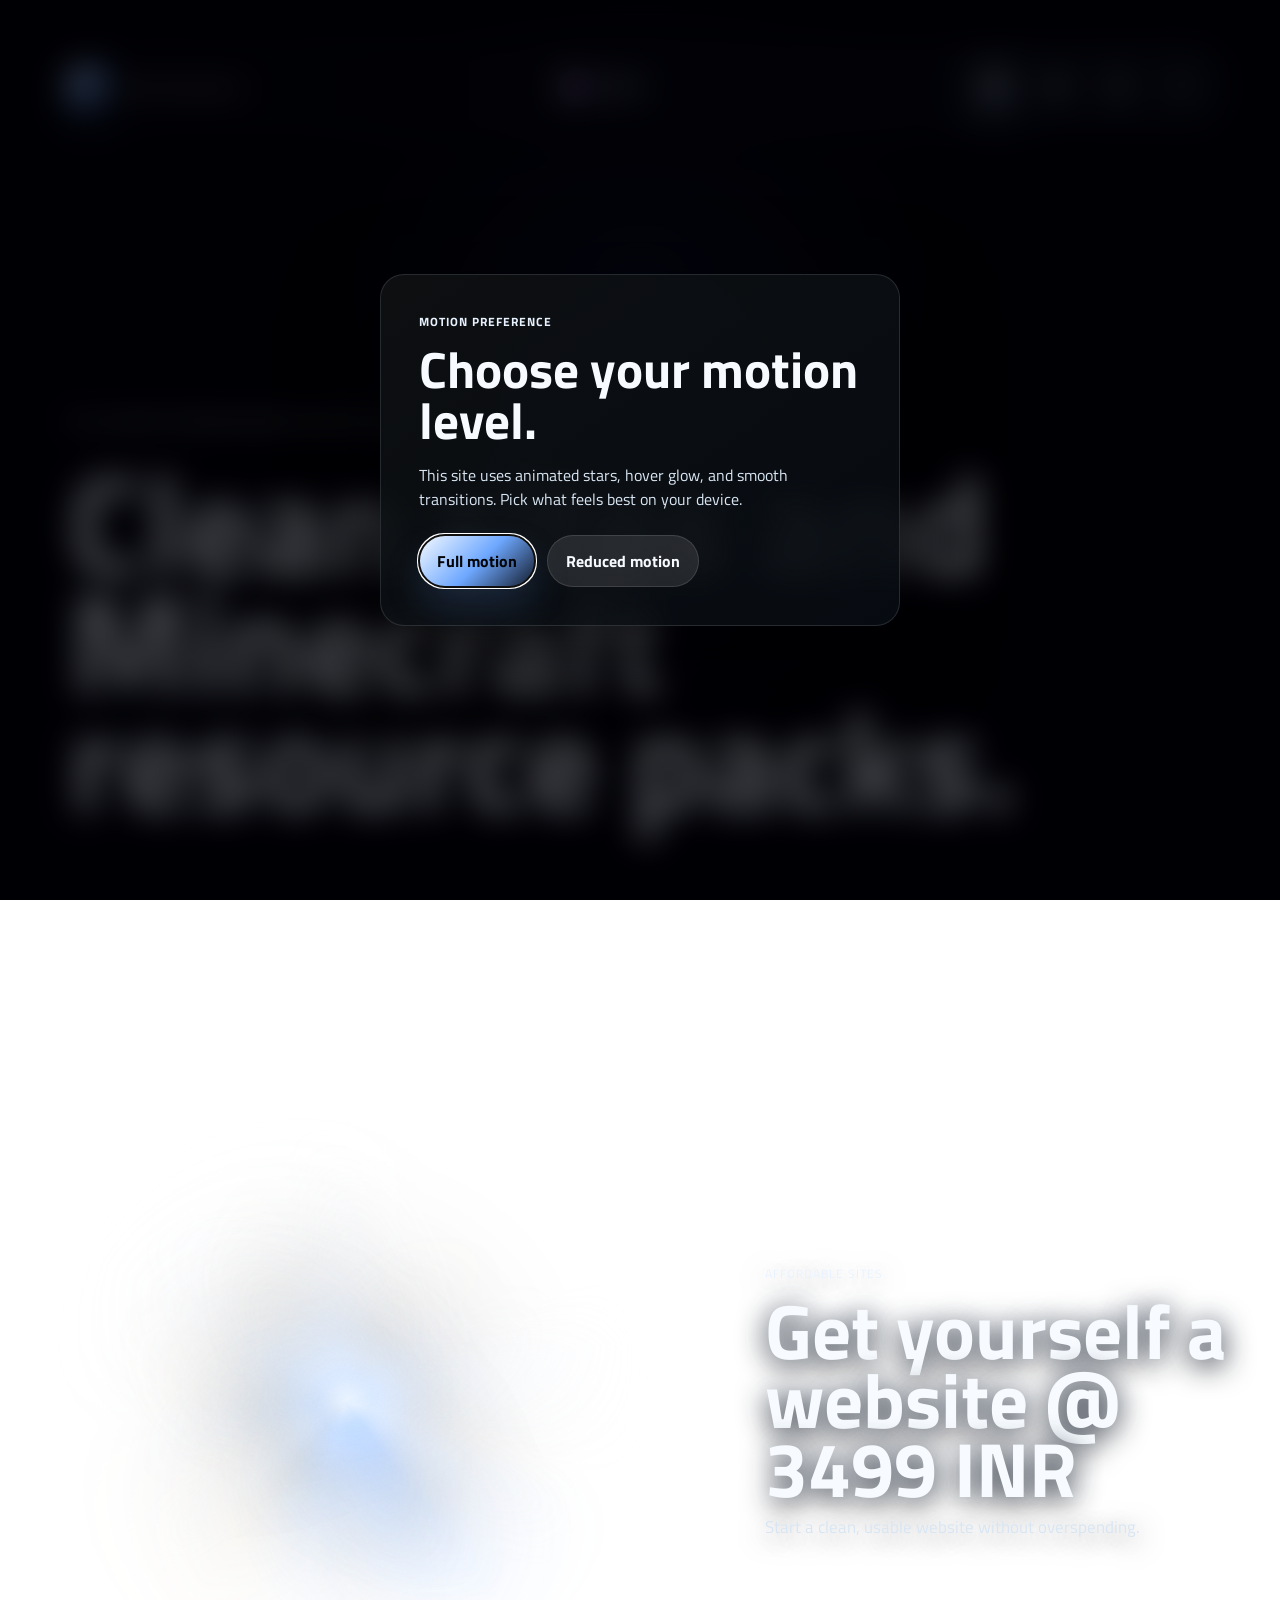
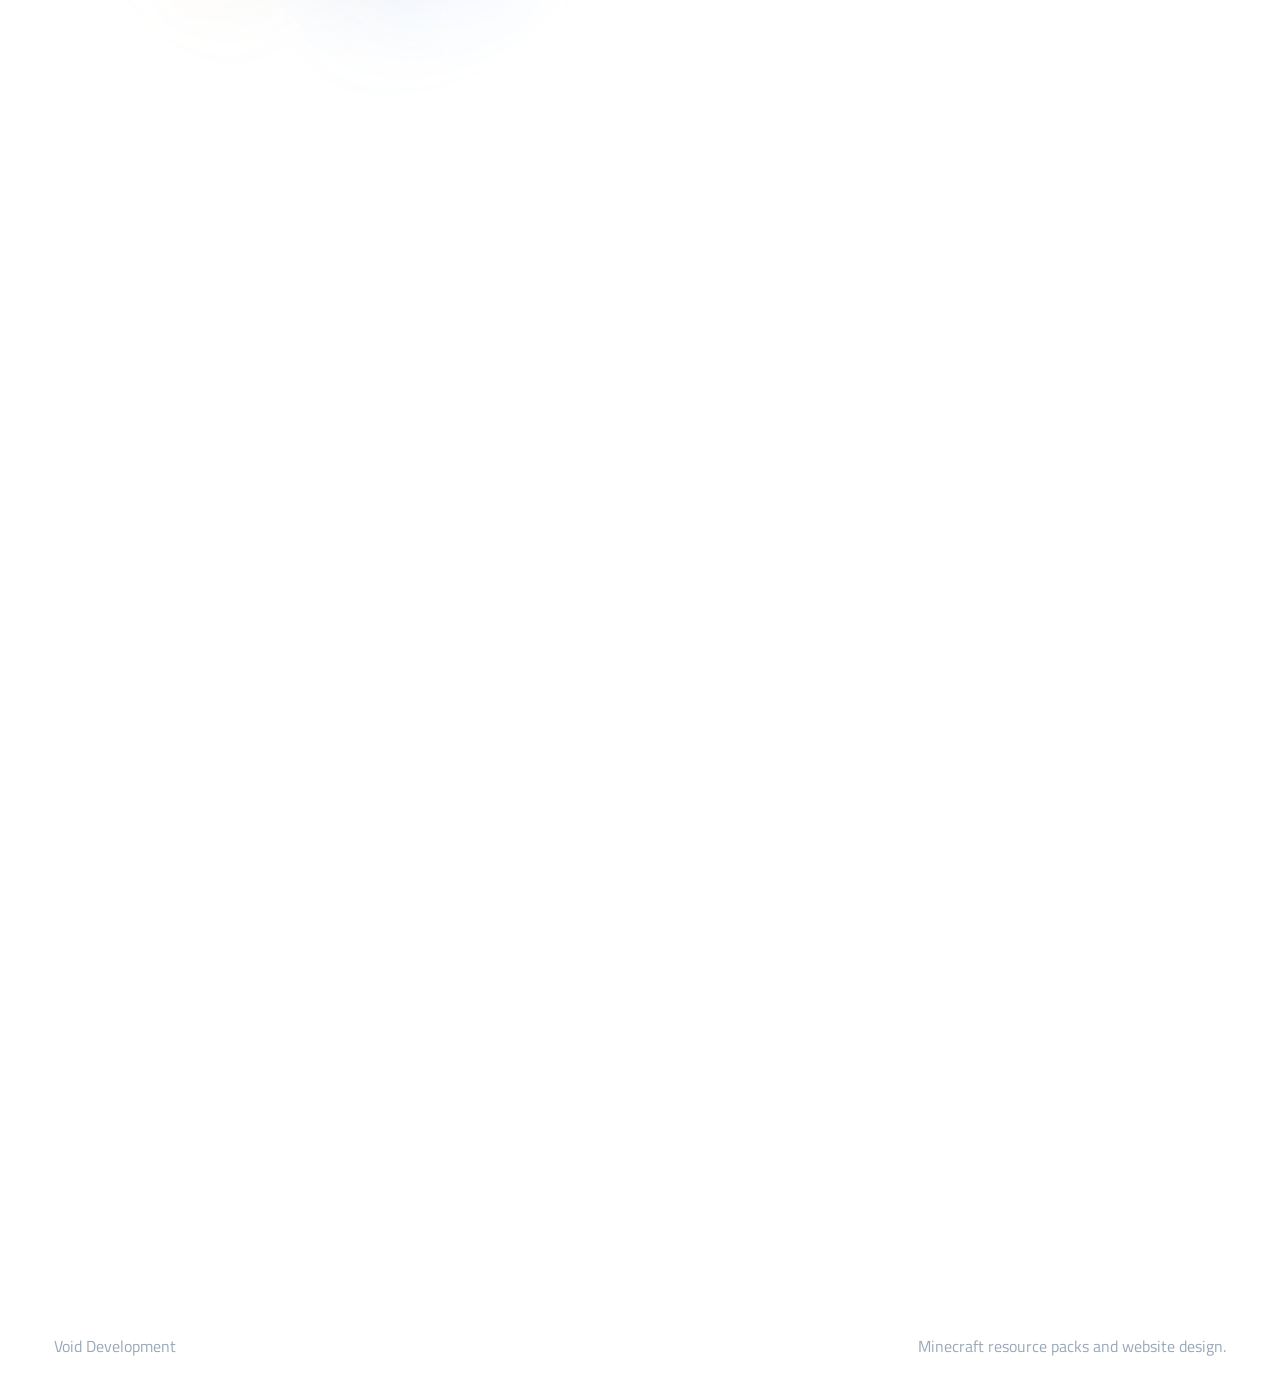
<file: index.html>
<!DOCTYPE html>
<html lang="en">
<head>
  <meta charset="UTF-8">
  <meta name="viewport" content="width=device-width, initial-scale=1.0">
  <meta name="description" content="Void Development creates Minecraft resource packs and refined websites for independent projects.">
  <title>Void Development | Independent Digital Studio</title>
  <link rel="preconnect" href="https://fonts.googleapis.com">
  <link rel="preconnect" href="https://fonts.gstatic.com" crossorigin>
  <link href="https://fonts.googleapis.com/css2?family=Titillium+Web:ital,wght@0,200;0,300;0,400;0,600;0,700;1,400;1,600;1,700&display=swap" rel="stylesheet">
  <link rel="stylesheet" href="styles.css">
</head>
<body class="home-page">
  <header class="site-header" data-header>
    <a class="brand" href="index.html" aria-label="Void Development home">
      <span class="brand-mark">V</span>
      <span>Void Development</span>
    </a>
    <button class="nav-toggle" type="button" aria-expanded="false" aria-controls="site-nav" data-nav-toggle>
      <span class="sr-only">Menu</span>
      <span></span>
      <span></span>
    </button>
    <nav class="site-nav" id="site-nav" data-nav>
      <a href="index.html" aria-current="page">Home</a>
      <a href="resource-packs.html">Resource packs</a>
      <a href="websites.html">Websites</a>
      <a href="contact.html">Contact</a>
    </nav>
  </header>

  <main>
    <section class="abyss-hero">
      <p class="eyebrow">Tell us what you want and relax. That's our job.</p>
      <h1>Clean sites and Minecraft resource packs.</h1>
    </section>

    <section class="rotary-galaxy compact-rotary" data-rotary-galaxy aria-label="Void Development paths">
      <div class="rotary-stage">
        <div class="rotary-dial" aria-hidden="true">
          <span></span>
          <span></span>
          <span></span>
        </div>
        <nav class="rotary-links" aria-label="Primary actions">
          <a href="contact.html" data-rotary-link>
            <span>Affordable sites</span>
            <strong>Get yourself a website @ 3499 INR</strong>
            <p>Start a clean, usable website without overspending.</p>
          </a>
          <a href="websites.html" data-rotary-link>
            <span>Web design</span>
            <strong>View websites</strong>
            <p>See Teria, Glacier, and the websites made for independent projects.</p>
          </a>
          <a href="websites.html" data-rotary-link>
            <span>Studio focus</span>
            <strong>Clean design</strong>
            <p>Minimal or loud, your site keeps the structure readable.</p>
          </a>
          <a href="websites.html" data-rotary-link>
            <span>Launch-ready</span>
            <strong>Easy to use</strong>
            <p>Pages shaped for sharing, browsing, and publishing quickly.</p>
          </a>
          <a href="resource-packs.html" data-rotary-link>
            <span>Minecraft</span>
            <strong>Resource packs</strong>
            <p>Resource packs pulled from the Void Development Modrinth profile.</p>
          </a>
          <a href="privacy.html" data-rotary-link>
            <span>Policy</span>
            <strong>Privacy policy</strong>
            <p>No data is collected by this site.</p>
          </a>
        </nav>
      </div>
    </section>
  </main>

  <footer class="site-footer">
    <span>Void Development</span>
    <span>Minecraft resource packs and website design.</span>
  </footer>

  <script src="script.js"></script>
</body>
</html>
</file>
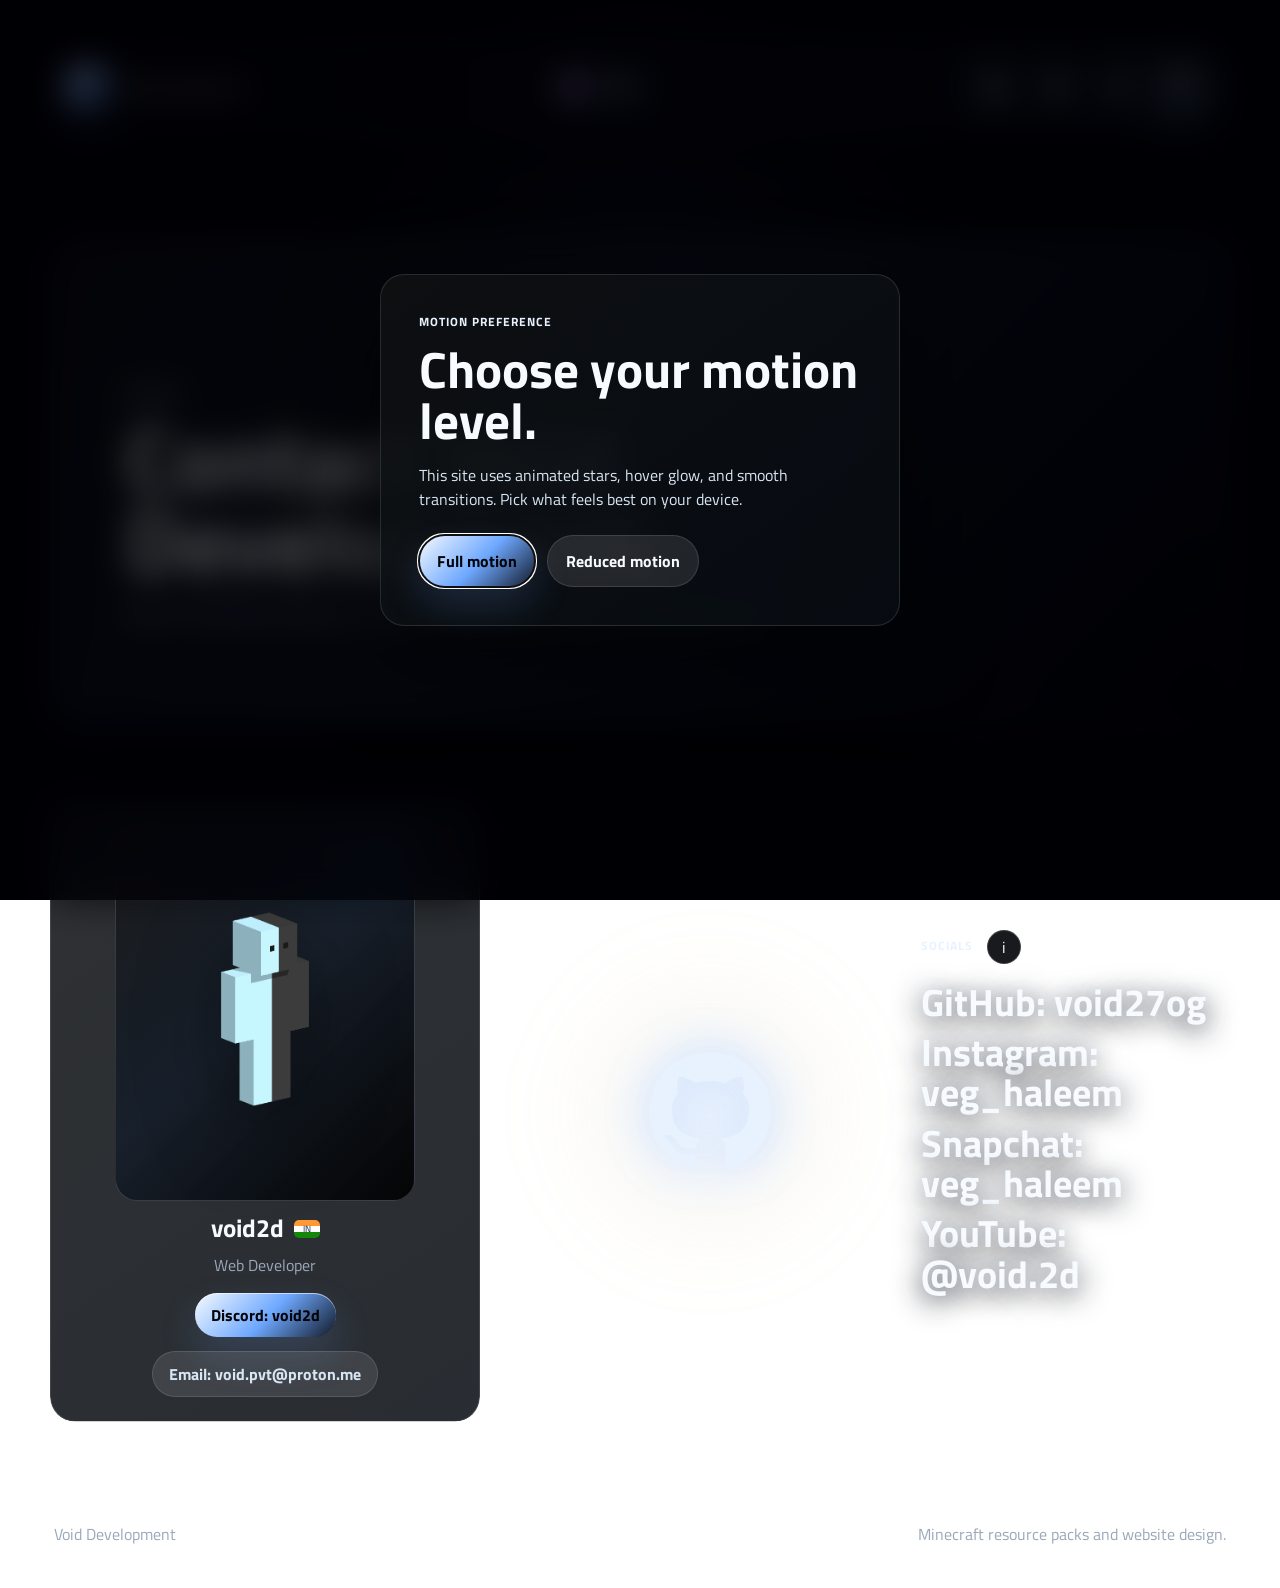
<file: contact.html>
<!DOCTYPE html>
<html lang="en">
<head>
  <meta charset="UTF-8">
  <meta name="viewport" content="width=device-width, initial-scale=1.0">
  <meta name="description" content="Contact Void Development for Minecraft resource packs and website design.">
  <title>Contact | Void Development</title>
  <link rel="preconnect" href="https://fonts.googleapis.com">
  <link rel="preconnect" href="https://fonts.gstatic.com" crossorigin>
  <link href="https://fonts.googleapis.com/css2?family=Titillium+Web:ital,wght@0,200;0,300;0,400;0,600;0,700;1,400;1,600;1,700&display=swap" rel="stylesheet">
  <link rel="stylesheet" href="styles.css">
</head>
<body>
  <header class="site-header" data-header>
    <a class="brand" href="index.html" aria-label="Void Development home">
      <span class="brand-mark">V</span>
      <span>Void Development</span>
    </a>
    <button class="nav-toggle" type="button" aria-expanded="false" aria-controls="site-nav" data-nav-toggle>
      <span class="sr-only">Menu</span>
      <span></span>
      <span></span>
    </button>
    <nav class="site-nav" id="site-nav" data-nav>
      <a href="index.html">Home</a>
      <a href="resource-packs.html">Resource packs</a>
      <a href="websites.html">Websites</a>
      <a href="contact.html" aria-current="page">Contact</a>
    </nav>
  </header>

  <main>
    <section class="page-hero gradient-hero contact-hero">
      <p class="eyebrow">Contact</p>
      <h1>Contact Void Development.</h1>
      <p>Reach me directly on Discord or email for resource packs, websites, and project work.</p>
    </section>

    <section class="profile-section section-wrap" aria-label="Contact card">
      <article class="profile-card">
        <div class="avatar-stage">
          <img src="assets/void2d-body.png" alt="Void2d block-style avatar">
        </div>
        <h2>void2d <span class="flag">IN</span></h2>
        <p>Web Developer</p>
        <a class="button discord-button" href="https://discord.com/users/1032264920634507297" target="_blank" rel="noreferrer">Discord: void2d</a>
        <a class="button email-button" href="mailto:void.pvt@proton.me">Email: void.pvt@proton.me</a>
      </article>

      <section class="socials-showcase" aria-label="Personal socials">
        <div class="socials-glow" aria-hidden="true" data-social-display></div>
        </div>
        <div class="socials-copy">
          <div class="socials-title-row">
            <p class="section-kicker">Socials</p>
            <button class="info-badge" type="button" aria-label="Socials information">
              i
              <span role="tooltip">These are for contacting me personally, not professionally</span>
            </button>
          </div>
          <nav class="social-text-links" aria-label="Personal social links">
            <a href="https://github.com/void27og" target="_blank" rel="noreferrer" data-social-icon="github">GitHub: void27og</a>
            <a href="https://www.instagram.com/veg_haleem" target="_blank" rel="noreferrer" data-social-icon="instagram">Instagram: veg_haleem</a>
            <a href="https://www.snapchat.com/add/veg_haleem" target="_blank" rel="noreferrer" data-social-icon="snapchat">Snapchat: veg_haleem</a>
            <a href="https://www.youtube.com/@void.2d" target="_blank" rel="noreferrer" data-social-icon="youtube">YouTube: @void.2d</a>
          </nav>
        </div>
      </section>
    </section>
  </main>

  <footer class="site-footer">
    <span>Void Development</span>
    <span>Minecraft resource packs and website design.</span>
  </footer>

  <script src="script.js"></script>
</body>
</html>
</file>
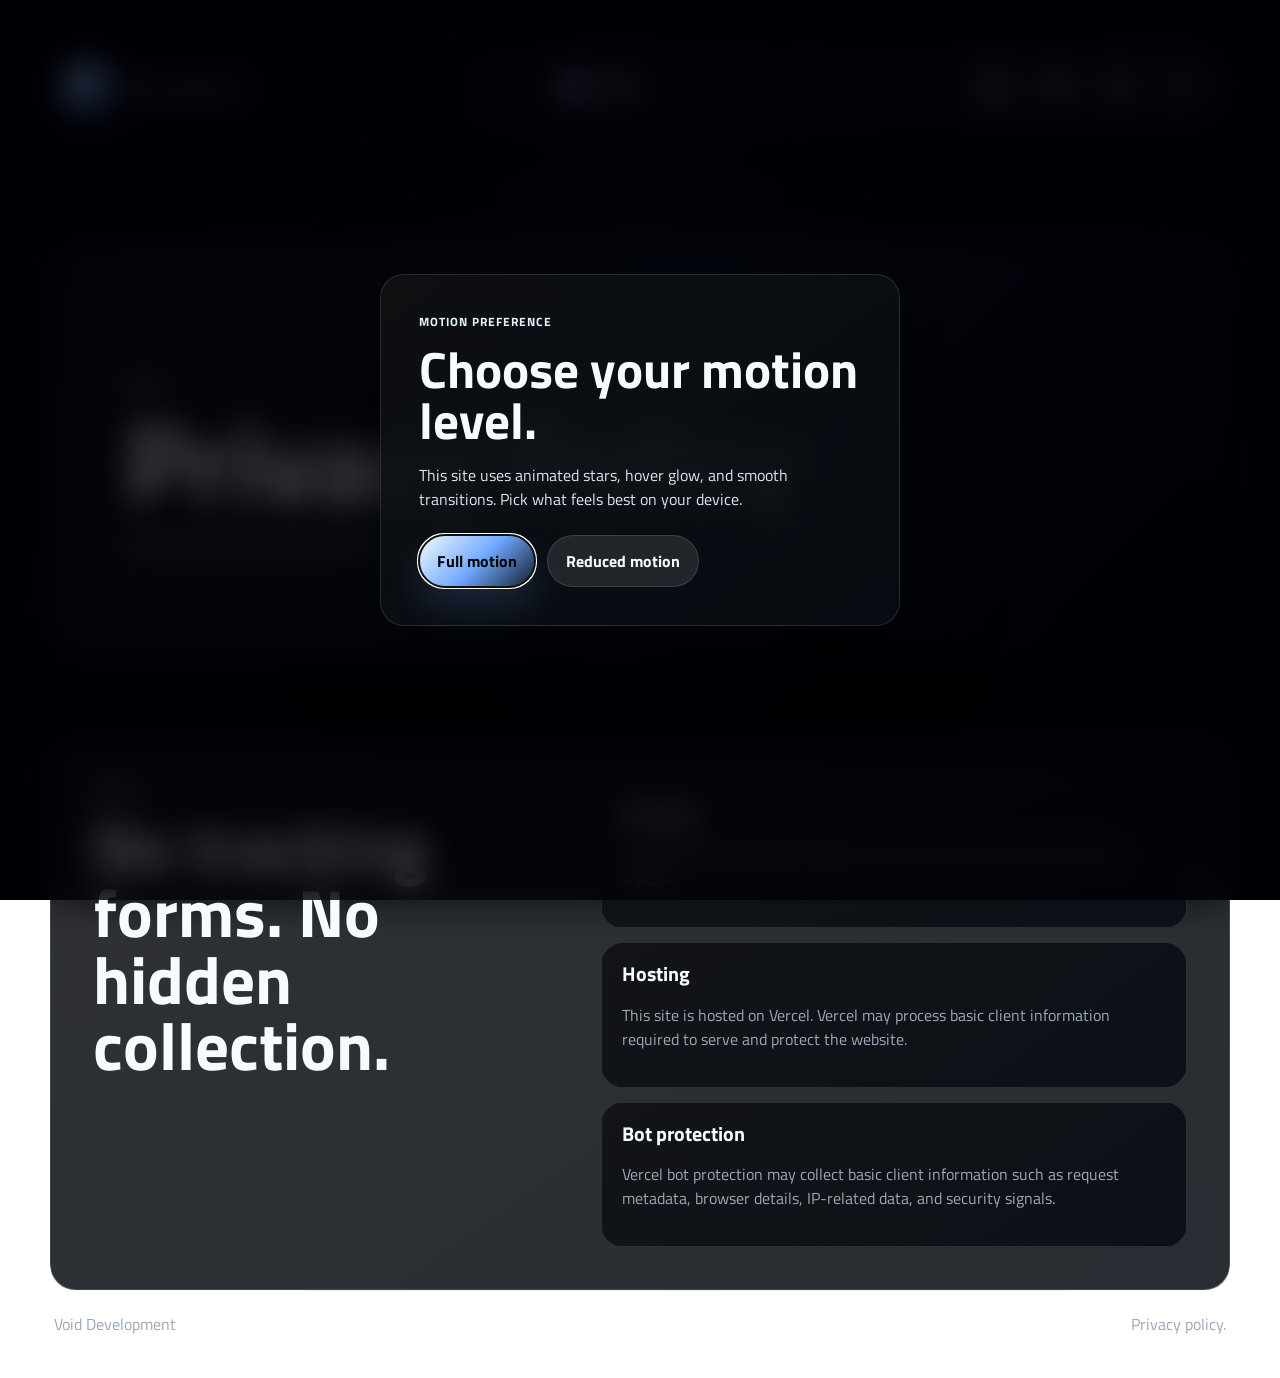
<file: privacy.html>
<!DOCTYPE html>
<html lang="en">
<head>
  <meta charset="UTF-8">
  <meta name="viewport" content="width=device-width, initial-scale=1.0">
  <meta name="description" content="Void Development privacy policy.">
  <title>Privacy Policy | Void Development</title>
  <link rel="preconnect" href="https://fonts.googleapis.com">
  <link rel="preconnect" href="https://fonts.gstatic.com" crossorigin>
  <link href="https://fonts.googleapis.com/css2?family=Titillium+Web:ital,wght@0,200;0,300;0,400;0,600;0,700;1,400;1,600;1,700&display=swap" rel="stylesheet">
  <link rel="stylesheet" href="styles.css">
</head>
<body>
  <header class="site-header" data-header>
    <a class="brand" href="index.html" aria-label="Void Development home">
      <span class="brand-mark">V</span>
      <span>Void Development</span>
    </a>
    <button class="nav-toggle" type="button" aria-expanded="false" aria-controls="site-nav" data-nav-toggle>
      <span class="sr-only">Menu</span>
      <span></span>
      <span></span>
    </button>
    <nav class="site-nav" id="site-nav" data-nav>
      <a href="index.html">Home</a>
      <a href="resource-packs.html">Resource packs</a>
      <a href="websites.html">Websites</a>
      <a href="contact.html">Contact</a>
    </nav>
  </header>

  <main class="privacy-page">
    <section class="page-hero gradient-hero">
      <p class="eyebrow">Policy</p>
      <h1>Privacy Policy</h1>
      <p>No personal data is collected directly by this site.</p>
    </section>

    <section class="section-wrap studio-panel privacy-panel">
      <div>
        <p class="section-kicker">Privacy</p>
        <h2>No tracking forms. No hidden collection.</h2>
      </div>
      <div class="mini-grid">
        <article>
          <h3>Site data</h3>
          <p>Void Development does not collect, store, sell, or share personal data from visitors.</p>
        </article>
        <article>
          <h3>Hosting</h3>
          <p>This site is hosted on Vercel. Vercel may process basic client information required to serve and protect the website.</p>
        </article>
        <article>
          <h3>Bot protection</h3>
          <p>Vercel bot protection may collect basic client information such as request metadata, browser details, IP-related data, and security signals.</p>
        </article>
      </div>
    </section>
  </main>

  <footer class="site-footer">
    <span>Void Development</span>
    <span>Privacy policy.</span>
  </footer>

  <script src="script.js"></script>
</body>
</html>
</file>
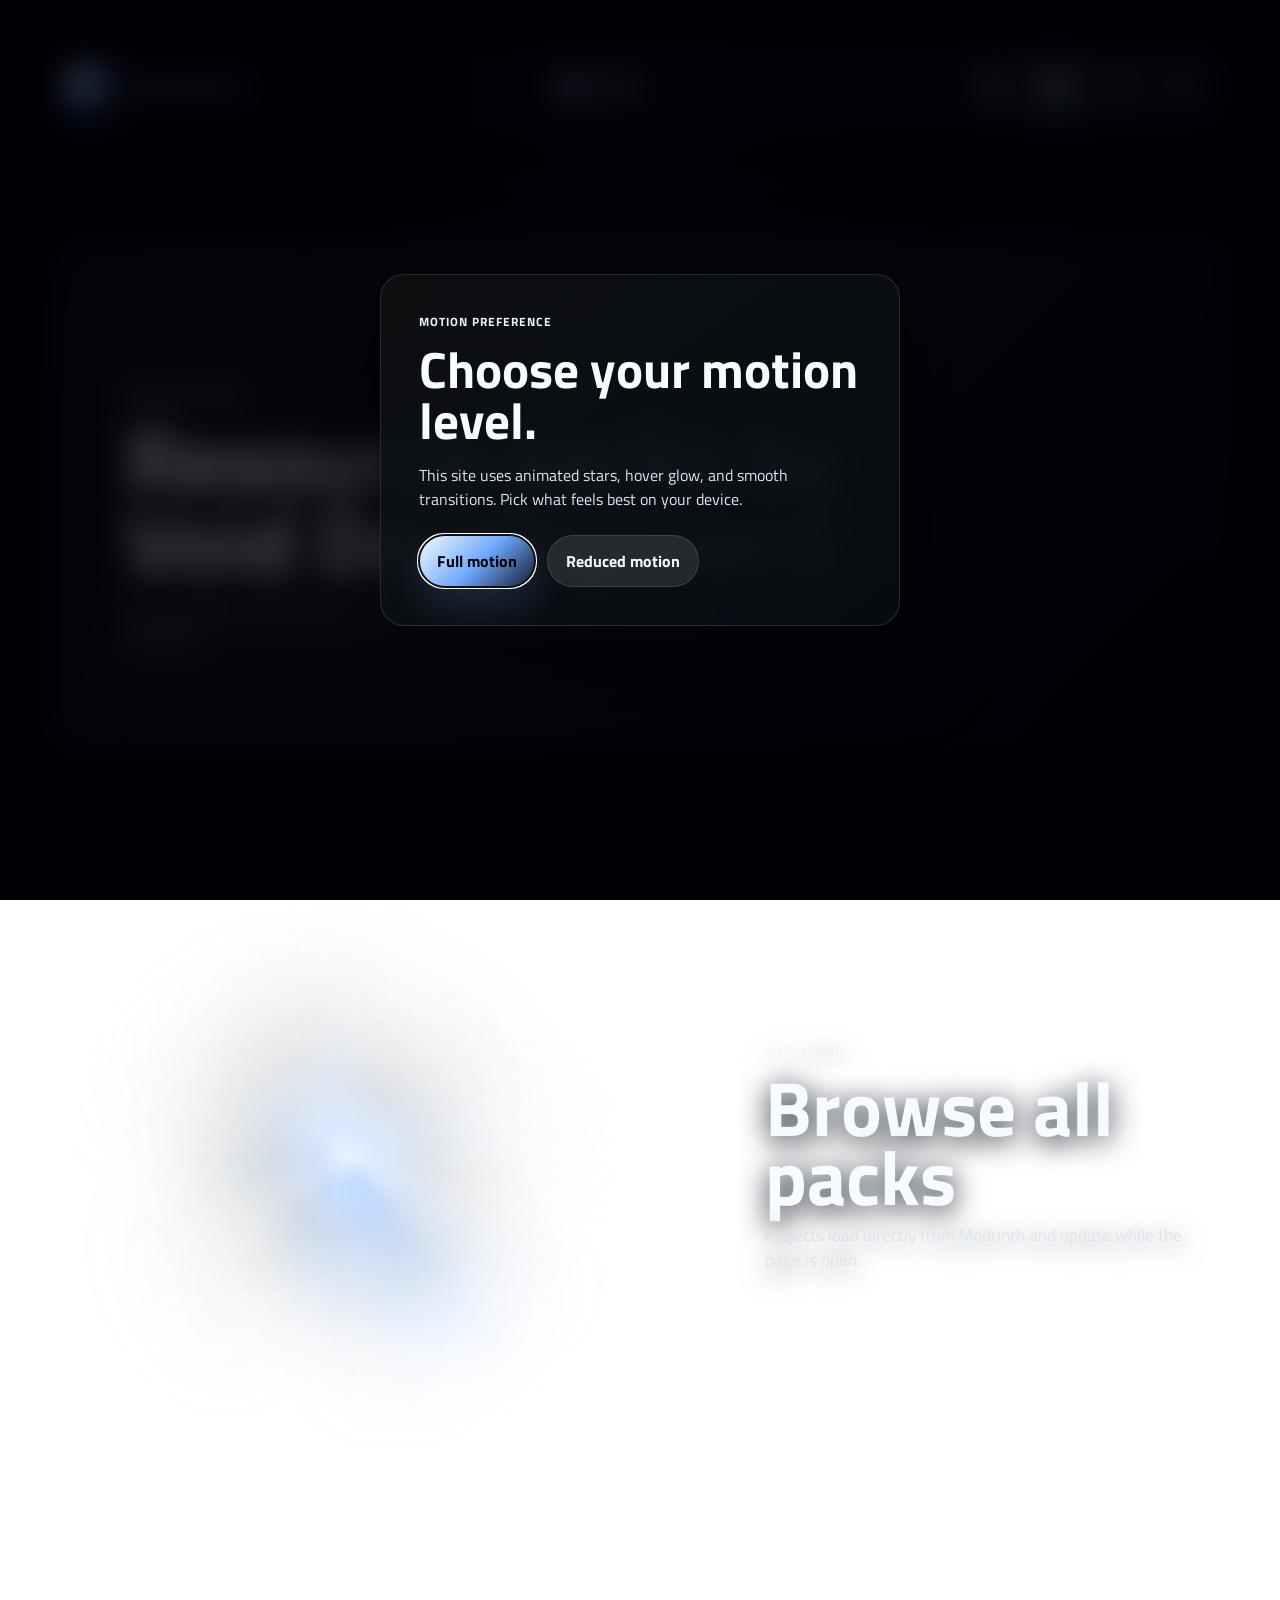
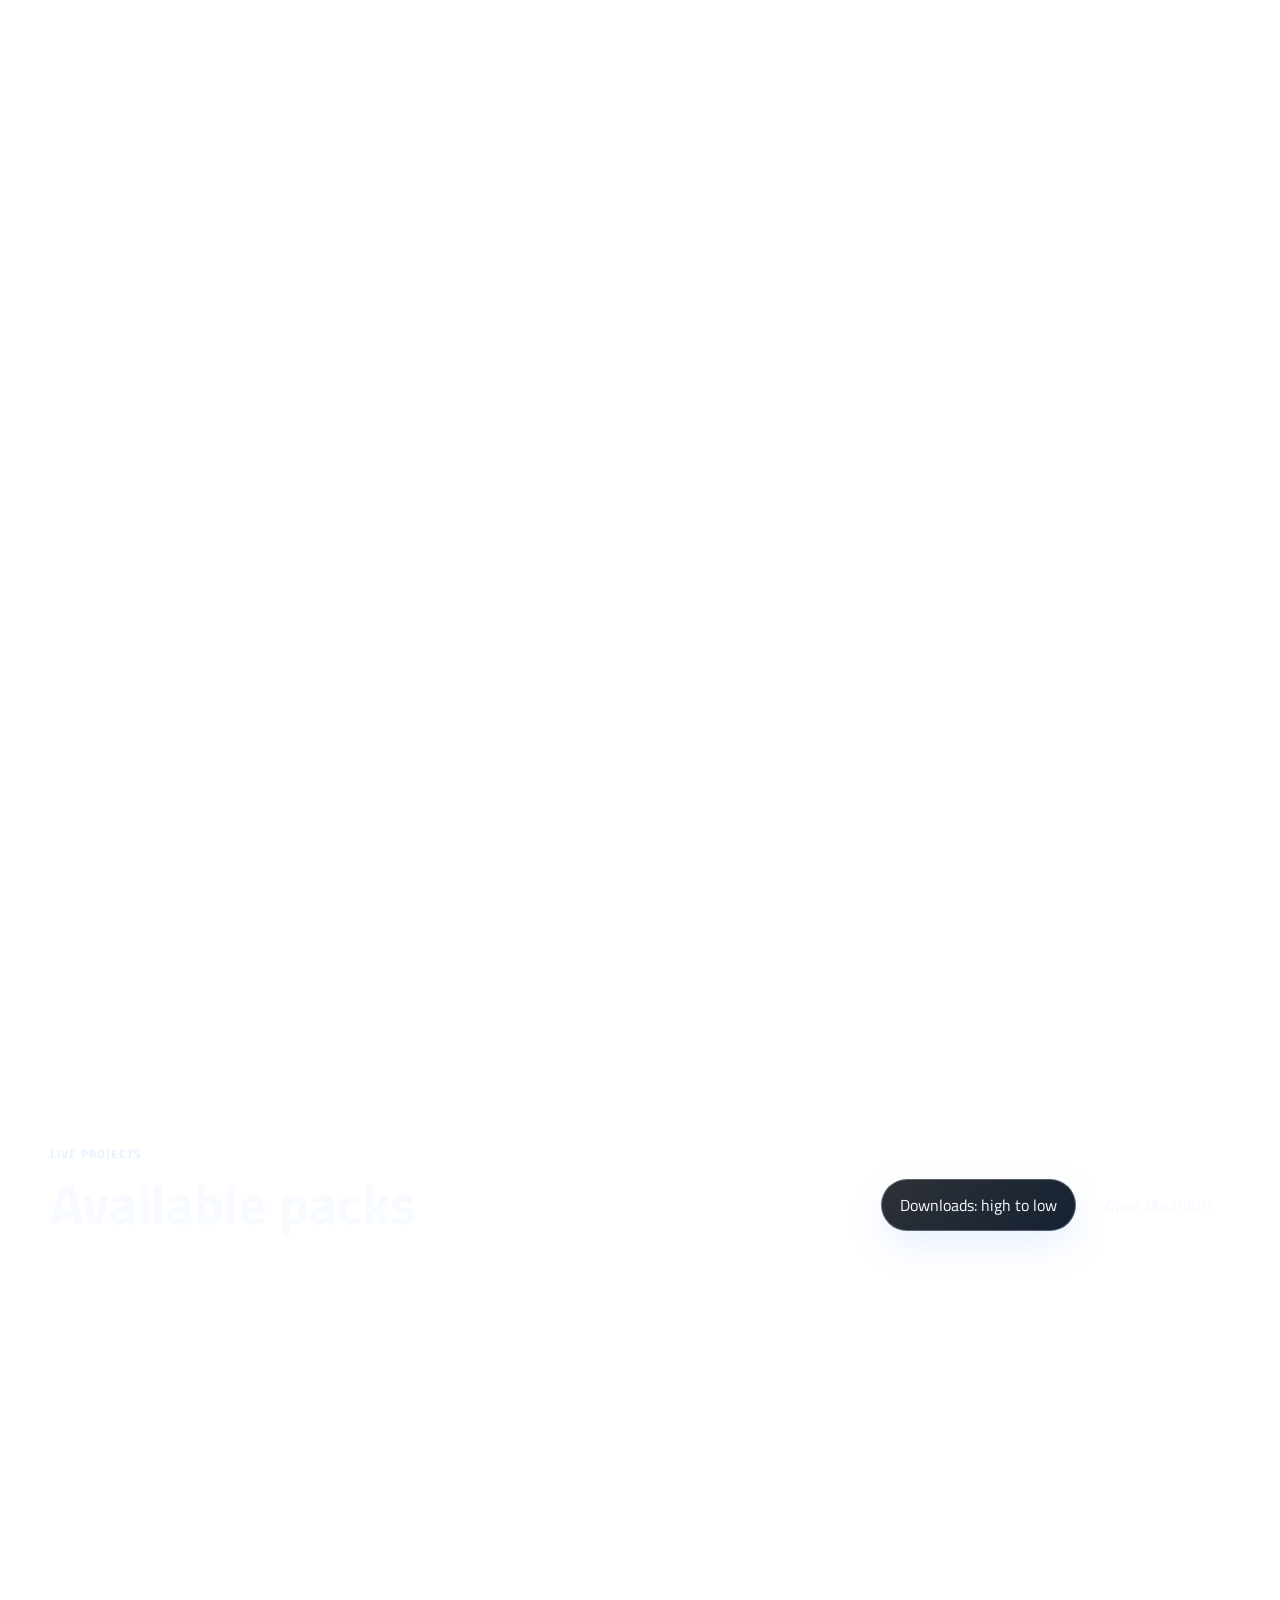
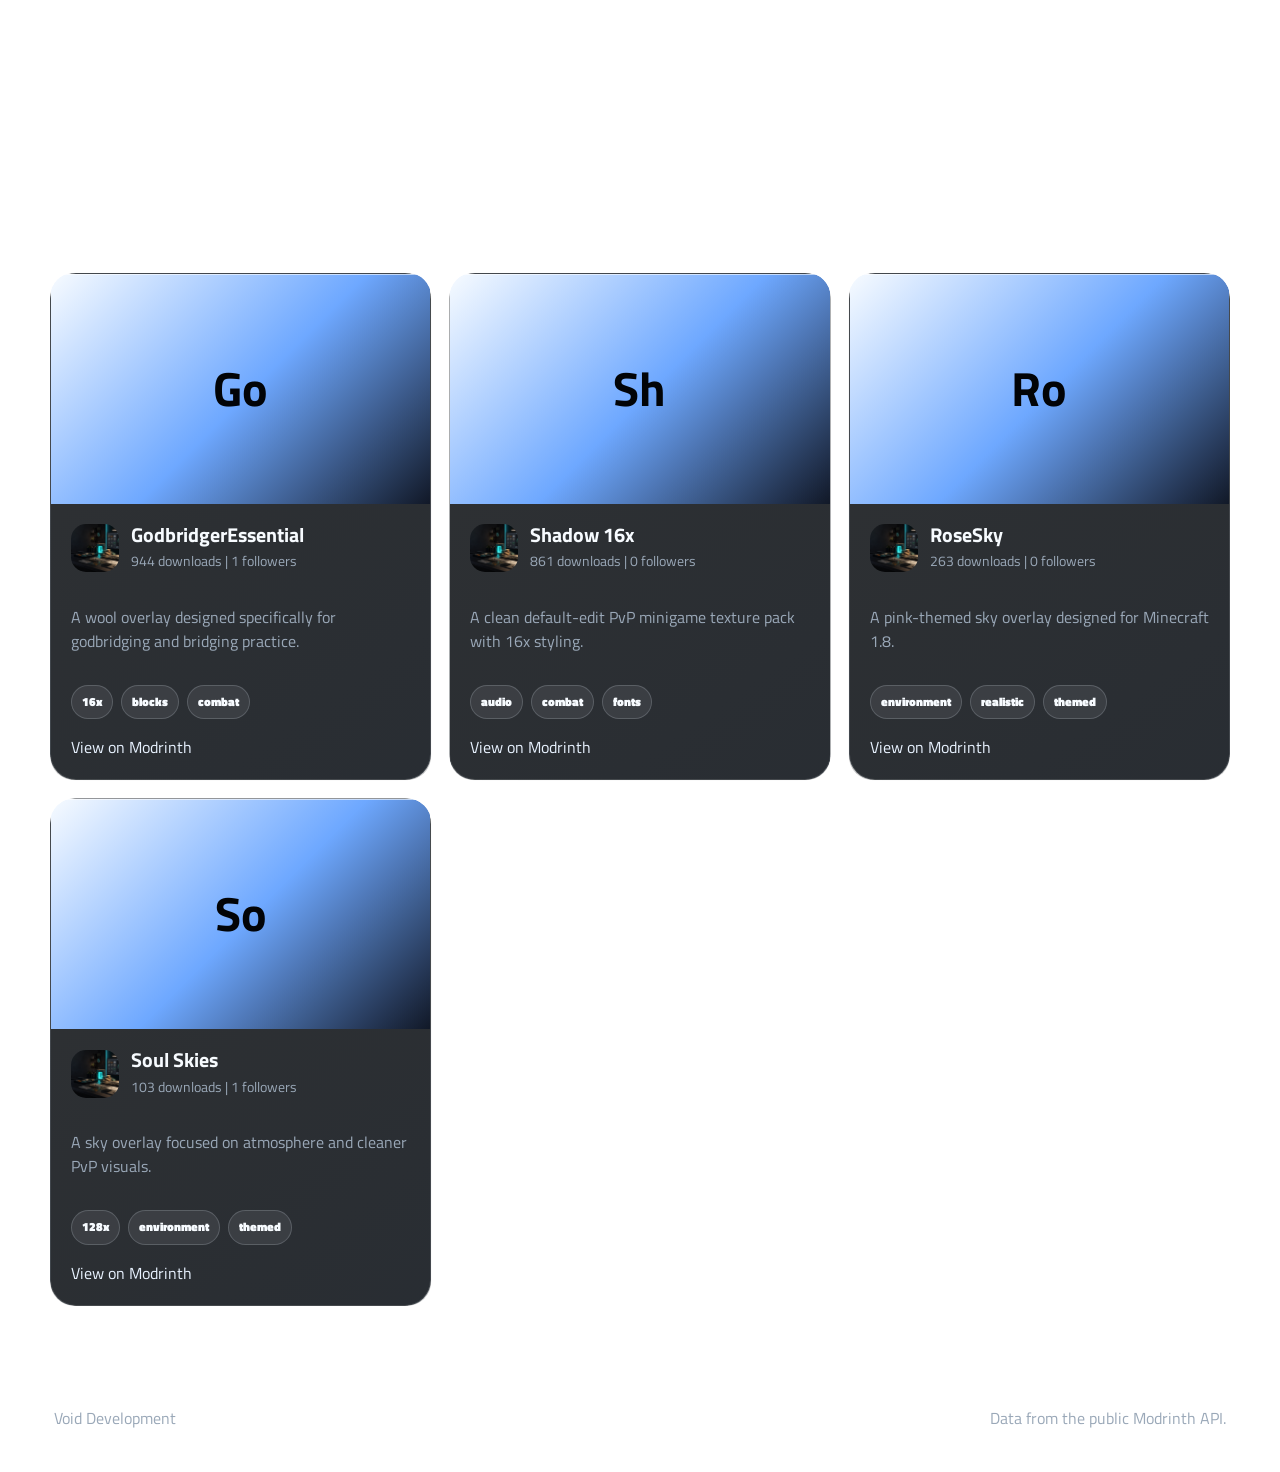
<file: resource-packs.html>
<!DOCTYPE html>
<html lang="en">
<head>
  <meta charset="UTF-8">
  <meta name="viewport" content="width=device-width, initial-scale=1.0">
  <meta name="description" content="Void Development resource packs pulled from the Modrinth user profile.">
  <title>Resource Packs | Void Development</title>
  <link rel="preconnect" href="https://fonts.googleapis.com">
  <link rel="preconnect" href="https://fonts.gstatic.com" crossorigin>
  <link href="https://fonts.googleapis.com/css2?family=Titillium+Web:ital,wght@0,200;0,300;0,400;0,600;0,700;1,400;1,600;1,700&display=swap" rel="stylesheet">
  <link rel="stylesheet" href="styles.css">
</head>
<body>
  <header class="site-header" data-header>
    <a class="brand" href="index.html" aria-label="Void Development home">
      <span class="brand-mark">V</span>
      <span>Void Development</span>
    </a>
    <button class="nav-toggle" type="button" aria-expanded="false" aria-controls="site-nav" data-nav-toggle>
      <span class="sr-only">Menu</span>
      <span></span>
      <span></span>
    </button>
    <nav class="site-nav" id="site-nav" data-nav>
      <a href="index.html">Home</a>
      <a href="resource-packs.html" aria-current="page">Resource packs</a>
      <a href="websites.html">Websites</a>
      <a href="contact.html">Contact</a>
    </nav>
  </header>

  <main>
    <section class="page-hero gradient-hero">
      <p class="eyebrow">Modrinth library</p>
      <h1>Resource packs by Void Development.</h1>
      <p>We make Minecraft resource packs with the sole aim of enhancing the playing experience.</p>
    </section>

    <section class="rotary-galaxy compact-rotary" data-rotary-galaxy aria-label="Resource pack highlights">
      <div class="rotary-stage">
        <div class="rotary-dial" aria-hidden="true">
          <span></span>
          <span></span>
          <span></span>
        </div>
        <nav class="rotary-links" aria-label="Resource pack paths">
          <a href="#packs" data-rotary-link>
            <span>Live library</span>
            <strong>Browse all packs</strong>
            <p>Projects load directly from Modrinth and update while the page is open.</p>
          </a>
          <a href="https://modrinth.com/user/voiddevelopment" target="_blank" rel="noreferrer" data-rotary-link>
            <span>Modrinth</span>
            <strong>Open profile</strong>
            <p>View Void Development projects directly on Modrinth.</p>
          </a>
          <a href="contact.html" data-rotary-link>
            <span>Custom pack</span>
            <strong>Request resource work</strong>
            <p>Need a pack, overlay, or presentation page? Start from contact.</p>
          </a>
        </nav>
      </div>
    </section>

    <section class="section-wrap" id="packs">
      <div class="resource-toolbar">
        <div>
          <p class="section-kicker">Live projects</p>
          <h2>Available packs</h2>
        </div>
        <div class="resource-actions">
          <button class="sort-toggle" type="button" data-sort-toggle aria-label="Sort downloads descending">
            Downloads: high to low
          </button>
          <a class="button ghost dark" href="https://modrinth.com/user/voiddevelopment" target="_blank" rel="noreferrer">Open Modrinth</a>
        </div>
      </div>
      <div class="pack-grid" data-pack-grid>
        <article class="loading-card">Loading Modrinth projects...</article>
      </div>
    </section>
  </main>

  <footer class="site-footer">
    <span>Void Development</span>
    <span>Data from the public Modrinth API.</span>
  </footer>

  <script src="script.js"></script>
</body>
</html>
</file>
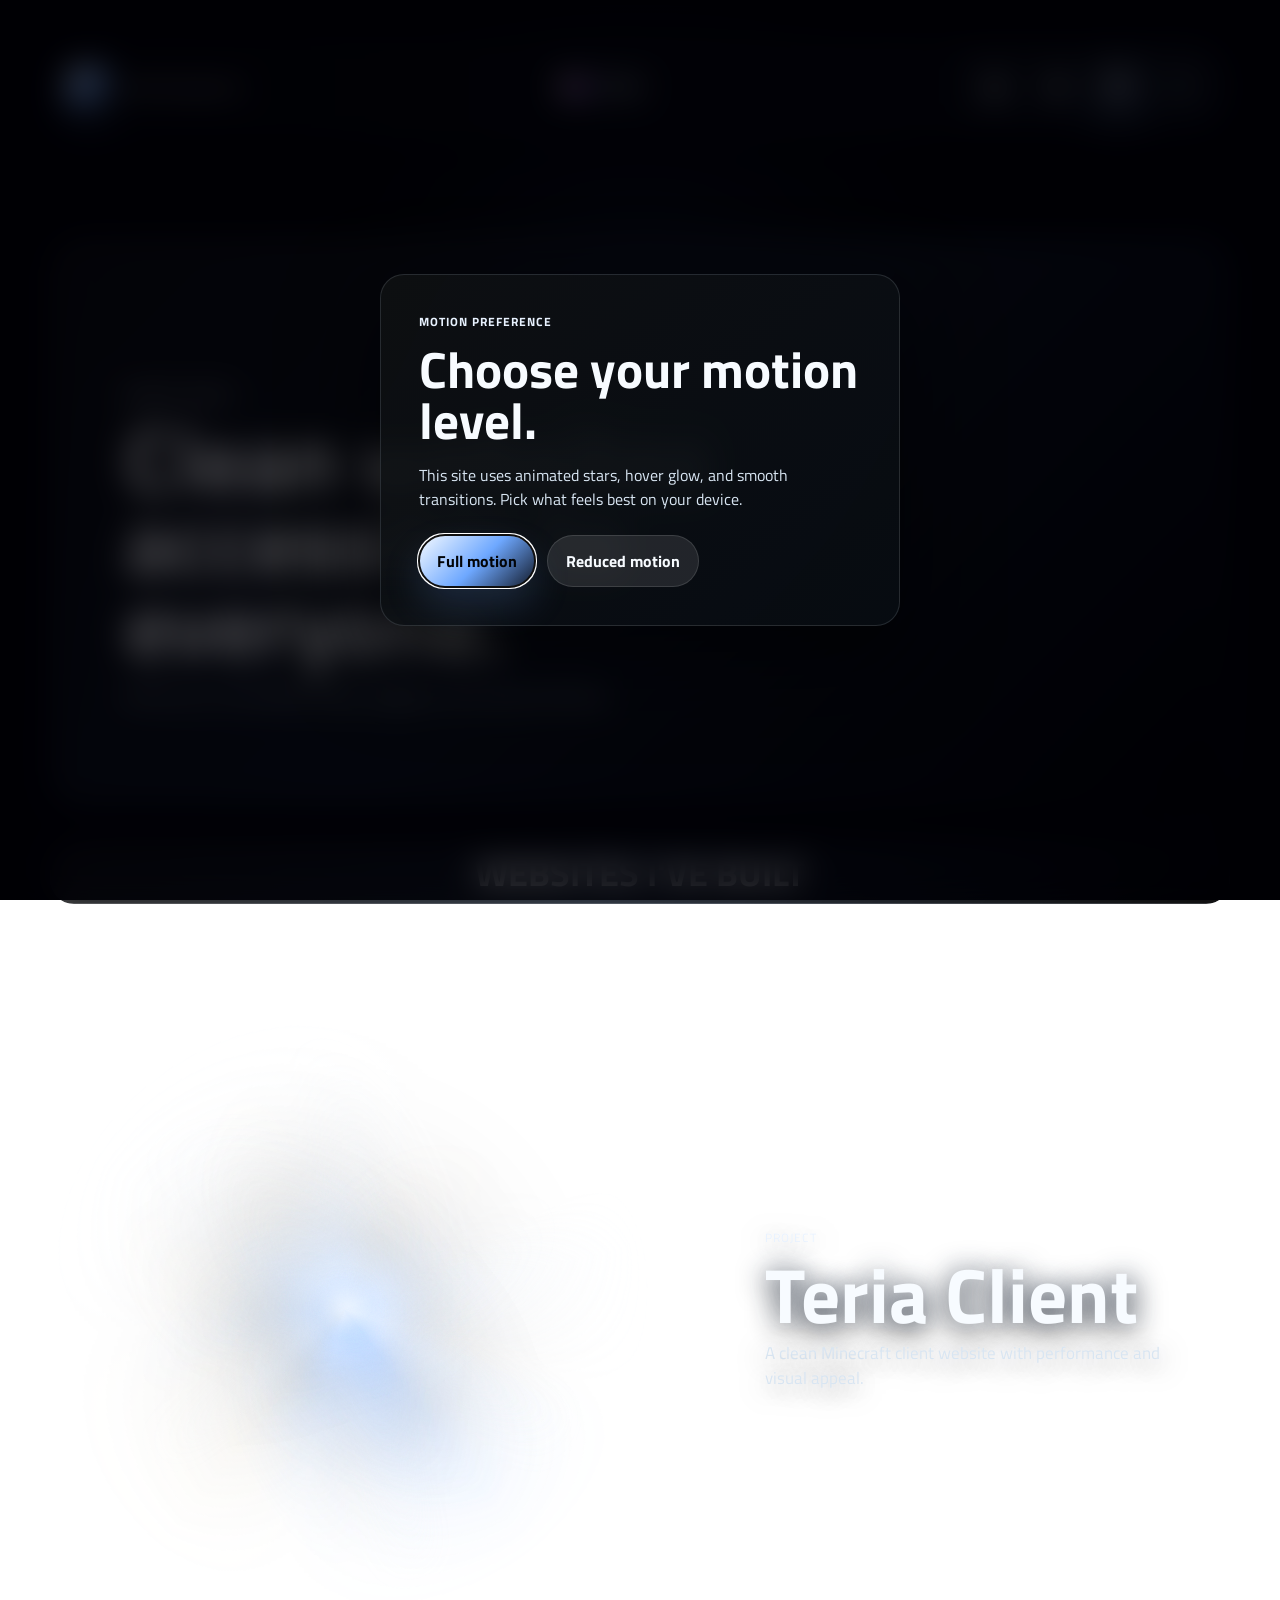
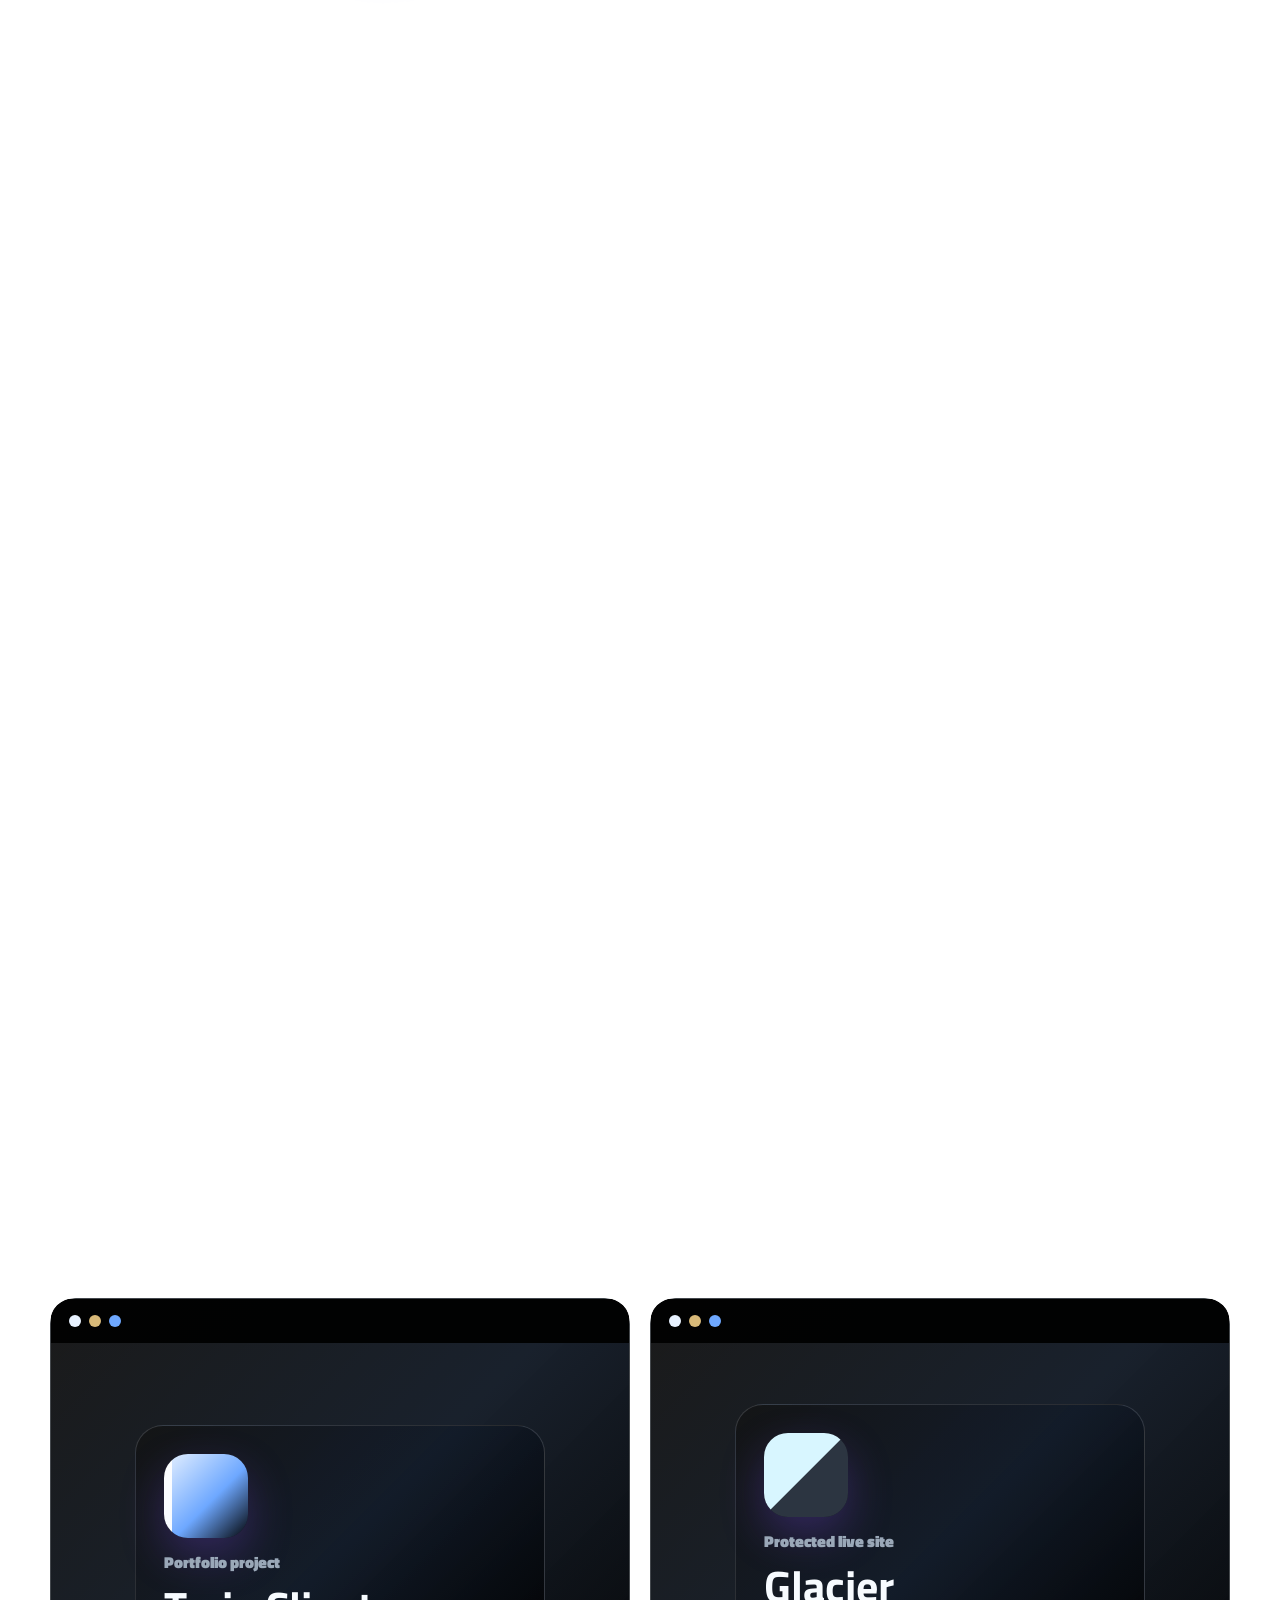
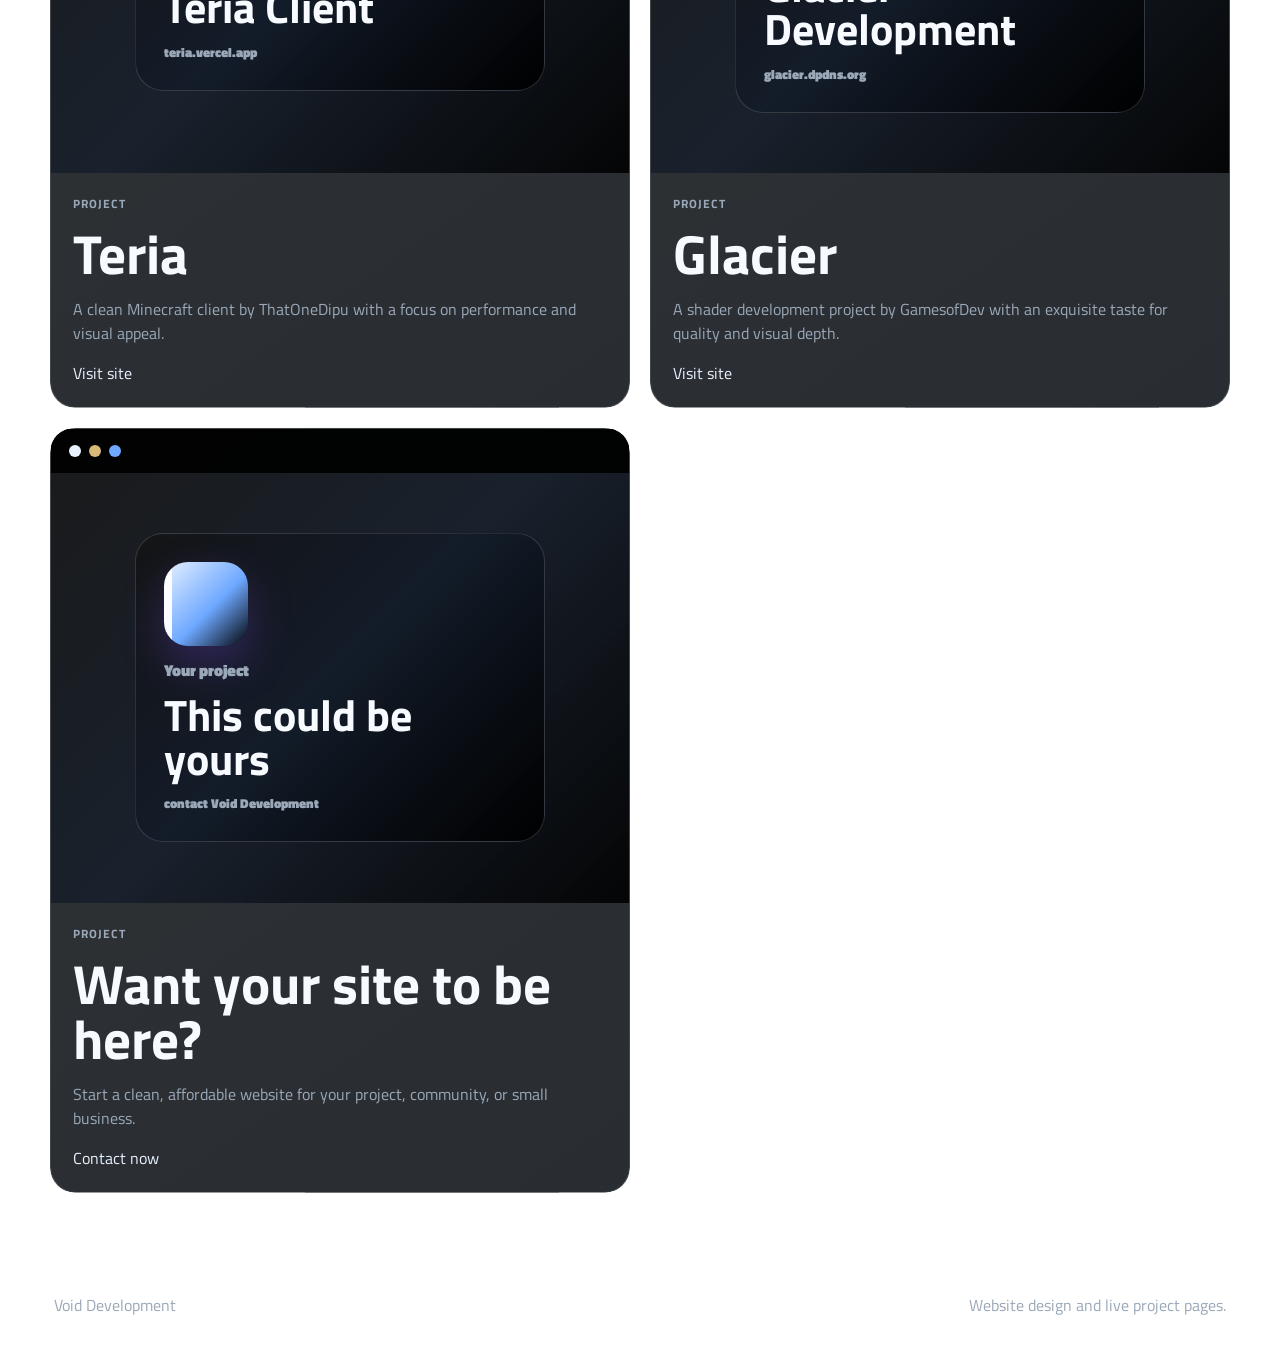
<file: websites.html>
<!DOCTYPE html>
<html lang="en">
<head>
  <meta charset="UTF-8">
  <meta name="viewport" content="width=device-width, initial-scale=1.0">
  <meta name="description" content="Websites designed by Void Development, including Teria and Glacier.">
  <title>Websites | Void Development</title>
  <link rel="preconnect" href="https://fonts.googleapis.com">
  <link rel="preconnect" href="https://fonts.gstatic.com" crossorigin>
  <link href="https://fonts.googleapis.com/css2?family=Titillium+Web:ital,wght@0,200;0,300;0,400;0,600;0,700;1,400;1,600;1,700&display=swap" rel="stylesheet">
  <link rel="stylesheet" href="styles.css">
</head>
<body>
  <header class="site-header" data-header>
    <a class="brand" href="index.html" aria-label="Void Development home">
      <span class="brand-mark">V</span>
      <span>Void Development</span>
    </a>
    <button class="nav-toggle" type="button" aria-expanded="false" aria-controls="site-nav" data-nav-toggle>
      <span class="sr-only">Menu</span>
      <span></span>
      <span></span>
    </button>
    <nav class="site-nav" id="site-nav" data-nav>
      <a href="index.html">Home</a>
      <a href="resource-packs.html">Resource packs</a>
      <a href="websites.html" aria-current="page">Websites</a>
      <a href="contact.html">Contact</a>
    </nav>
  </header>

  <main>
    <section class="page-hero gradient-hero warm">
      <p class="eyebrow">Website design</p>
      <h1>Clean websites accessible to everyone.</h1>
      <p>We focus on minimalism, easy navigation, and visual continuity.</p>
    </section>

    <section class="section-title-band" aria-labelledby="creations-title">
      <h2 id="creations-title">Websites I've built</h2>
    </section>

    <section class="rotary-galaxy compact-rotary" data-rotary-galaxy aria-label="Website highlights">
      <div class="rotary-stage">
        <div class="rotary-dial" aria-hidden="true">
          <span></span>
          <span></span>
          <span></span>
        </div>
        <nav class="rotary-links" aria-label="Website paths">
          <a href="https://teria.vercel.app" target="_blank" rel="noreferrer" data-rotary-link>
            <span>Project</span>
            <strong>Teria Client</strong>
            <p>A clean Minecraft client website with performance and visual appeal.</p>
          </a>
          <a href="https://glacier.dpdns.org" target="_blank" rel="noreferrer" data-rotary-link>
            <span>Project</span>
            <strong>Glacier Services</strong>
            <p>A shader development project with strong visual depth.</p>
          </a>
          <a href="contact.html" data-rotary-link>
            <span>Your project</span>
            <strong>Want your site to be here?</strong>
            <p>Contact Void Development and start a new website.</p>
          </a>
        </nav>
      </div>
    </section>

    <section class="section-wrap website-grid" aria-label="Website previews">
      <article class="website-card">
        <div class="browser-bar"><span></span><span></span><span></span></div>
        <a class="site-preview-link protected-preview" href="https://teria.vercel.app" target="_blank" rel="noreferrer" aria-label="Open Teria">
          <div class="project-preview teria-preview">
            <span class="project-mark teria-mark"></span>
            <p>Portfolio project</p>
            <strong>Teria Client</strong>
            <small>teria.vercel.app</small>
          </div>
        </a>
        <div class="website-meta">
          <p class="section-kicker">Project</p>
          <h2>Teria</h2>
          <p>A clean Minecraft client by ThatOneDipu with a focus on performance and visual appeal.</p>
          <a href="https://teria.vercel.app" target="_blank" rel="noreferrer">Visit site</a>
        </div>
      </article>

      <article class="website-card">
        <div class="browser-bar"><span></span><span></span><span></span></div>
        <a class="site-preview-link protected-preview" href="https://glacier.dpdns.org" target="_blank" rel="noreferrer" aria-label="Open Glacier">
          <div class="glacier-preview">
            <span class="glacier-mark"></span>
            <p>Protected live site</p>
            <strong>Glacier Development</strong>
            <small>glacier.dpdns.org</small>
          </div>
        </a>
        <div class="website-meta">
          <p class="section-kicker">Project</p>
          <h2>Glacier</h2>
          <p>A shader development project by GamesofDev with an exquisite taste for quality and visual depth.</p>
          <a href="https://glacier.dpdns.org" target="_blank" rel="noreferrer">Visit site</a>
        </div>
      </article>

      <article class="website-card">
        <div class="browser-bar"><span></span><span></span><span></span></div>
        <a class="site-preview-link protected-preview" href="contact.html" aria-label="Contact Void Development">
          <div class="project-preview">
            <span class="project-mark teria-mark"></span>
            <p>Your project</p>
            <strong>This could be yours</strong>
            <small>contact Void Development</small>
          </div>
        </a>
        <div class="website-meta">
          <p class="section-kicker">Project</p>
          <h2>Want your site to be here?</h2>
          <p>Start a clean, affordable website for your project, community, or small business.</p>
          <a href="contact.html">Contact now</a>
        </div>
      </article>
    </section>
  </main>

  <footer class="site-footer">
    <span>Void Development</span>
    <span>Website design and live project pages.</span>
  </footer>

  <script src="script.js"></script>
</body>
</html>
</file>
<file: styles.css>
:root {
  --font-body: "Titillium Web", "Segoe UI", Arial, sans-serif;
  --font-display: "Titillium Web", "Arial Narrow", Arial, sans-serif;
  --ink: #f7fbff;
  --ink-soft: #d8e5f2;
  --muted: #9aa8b8;
  --bg: #000000;
  --bg-2: #05070b;
  --panel: rgba(8, 10, 14, 0.84);
  --panel-strong: #07090d;
  --line: rgba(255, 255, 255, 0.12);
  --velvet: #0b0f16;
  --velvet-2: #dce8f6;
  --plum: #6ea8ff;
  --lilac: #b9d8ff;
  --rose: #e8f2ff;
  --gold: #d8b978;
  --white: #ffffff;
  --radius-xl: 34px;
  --radius-lg: 26px;
  --radius-md: 18px;
  --shadow: 0 28px 90px rgba(0, 0, 0, 0.42);
}

* {
  box-sizing: border-box;
}

html {
  scroll-behavior: smooth;
}

body {
  min-height: 100vh;
  margin: 0;
  color: var(--ink);
  background:
    radial-gradient(circle at 8% 18%, rgba(255, 255, 255, 0.32) 0 1px, transparent 1.6px),
    radial-gradient(circle at 24% 72%, rgba(255, 255, 255, 0.2) 0 1px, transparent 1.5px),
    radial-gradient(circle at 45% 28%, rgba(255, 255, 255, 0.24) 0 1px, transparent 1.7px),
    radial-gradient(circle at 66% 66%, rgba(255, 255, 255, 0.18) 0 1px, transparent 1.5px),
    radial-gradient(circle at 82% 20%, rgba(255, 255, 255, 0.26) 0 1px, transparent 1.7px),
    radial-gradient(circle at 50% 42%, rgba(20, 27, 36, 0.24), transparent 42%),
    linear-gradient(180deg, #000000 0%, #000000 48%, #020306 100%);
  background-size: 310px 310px, 390px 390px, 510px 510px, 460px 460px, 350px 350px, auto, auto;
  background-attachment: fixed;
  font-family: var(--font-body);
  line-height: 1.5;
  opacity: 0;
  transition: opacity 220ms ease;
}

body.is-ready {
  opacity: 1;
}

body.is-leaving {
  opacity: 0;
}

body.has-motion-dialog {
  overflow: hidden;
}

.galaxy-field {
  position: fixed;
  inset: 0;
  z-index: 0;
  width: 100vw;
  height: 100vh;
  overflow: hidden;
  pointer-events: none;
  opacity: 1;
  filter: saturate(1.25) contrast(1.06);
  background: #000004;
}

.galaxy-field::before {
  content: "";
  position: absolute;
  inset: 0;
  background:
    radial-gradient(ellipse at 50% 48%, rgba(232, 242, 255, 0.12), transparent 18%),
    radial-gradient(ellipse at 48% 52%, rgba(110, 168, 255, 0.14), transparent 32%),
    radial-gradient(circle at 16% 88%, rgba(216, 185, 120, 0.06), transparent 24%),
    linear-gradient(180deg, rgba(0, 0, 8, 0), rgba(0, 0, 8, 0.5));
}

.galaxy-field::after {
  content: "";
  position: absolute;
  inset: 0;
  background:
    radial-gradient(circle at 50% 50%, transparent 0 46%, rgba(0, 0, 6, 0.74) 100%),
    linear-gradient(90deg, rgba(0, 0, 6, 0.45), transparent 34%, transparent 66%, rgba(0, 0, 6, 0.45));
  opacity: 0.9;
}

.galaxy-canvas {
  position: absolute;
  inset: 0;
  width: 100%;
  height: 100%;
}

body::before {
  content: "";
  position: fixed;
  inset: 0;
  z-index: 1;
  pointer-events: none;
  background:
    radial-gradient(circle at 50% 30%, rgba(110, 168, 255, 0.08), transparent 38%),
    linear-gradient(180deg, rgba(0, 0, 6, 0.02), rgba(0, 0, 6, 0.01) 42%, rgba(0, 0, 6, 0.26)),
    linear-gradient(90deg, rgba(0, 0, 6, 0.34), transparent 34%, transparent 66%, rgba(0, 0, 6, 0.34));
}

body > :not(.galaxy-field) {
  position: relative;
  z-index: 2;
}

.reveal-on-scroll {
  opacity: 0;
  transform: translateY(34px) scale(0.985);
  clip-path: inset(9% 0 0 0 round 24px);
  transition:
    opacity 620ms ease,
    transform 620ms ease,
    clip-path 720ms ease,
    border-color 220ms ease,
    box-shadow 220ms ease;
}

.reveal-on-scroll.is-visible {
  opacity: 1;
  transform: translateY(0) scale(1);
  clip-path: inset(0 0 0 0 round 24px);
}

.space-drift-item {
  will-change: transform;
}

img {
  display: block;
  max-width: 100%;
}

a {
  color: inherit;
  text-decoration: none;
}

.sr-only {
  position: absolute;
  width: 1px;
  height: 1px;
  padding: 0;
  margin: -1px;
  overflow: hidden;
  clip: rect(0, 0, 0, 0);
  white-space: nowrap;
  border: 0;
}

.site-header {
  position: fixed;
  top: 42px;
  left: 50%;
  z-index: 1000;
  width: min(1180px, calc(100% - 28px));
  min-height: 72px;
  display: flex;
  align-items: center;
  justify-content: space-between;
  gap: 18px;
  margin: 0;
  padding: 10px 12px 10px 16px;
  color: var(--white);
  background:
    linear-gradient(90deg, rgba(14, 7, 22, 0.26), rgba(28, 10, 36, 0.18)),
    rgba(14, 7, 22, 0.18);
  border: 1px solid rgba(255, 255, 255, 0.1);
  border-radius: 999px;
  box-shadow: 0 18px 58px rgba(0, 0, 0, 0.24);
  backdrop-filter: blur(28px) saturate(165%);
  transform: translateX(-50%);
}

main {
  padding-top: 128px;
}

.site-header.is-scrolled {
  background:
    linear-gradient(90deg, rgba(14, 7, 22, 0.34), rgba(28, 10, 36, 0.24)),
    rgba(10, 4, 16, 0.24);
}

.brand {
  display: inline-flex;
  align-items: center;
  gap: 11px;
  min-width: 0;
  font-family: var(--font-display);
  font-weight: 400;
  text-shadow: 0 2px 14px rgba(0, 0, 0, 0.72);
}

.brand span:last-child {
  overflow: hidden;
  text-overflow: ellipsis;
  white-space: nowrap;
}

.brand-mark {
  display: grid;
  flex: 0 0 auto;
  width: 42px;
  height: 42px;
  place-items: center;
  color: var(--white);
  background: linear-gradient(135deg, var(--velvet-2), var(--plum));
  border-radius: 14px;
  box-shadow: inset 0 1px 0 rgba(255, 255, 255, 0.35);
}

.site-nav {
  position: relative;
  display: flex;
  align-items: flex-end;
  gap: 12px;
  height: 68px;
  width: fit-content;
  max-width: 100%;
  padding: 8px 10px;
  background: rgba(18, 15, 23, 0.74);
  border: 1px solid rgba(255, 255, 255, 0.12);
  border-radius: 18px;
  box-shadow: 0 18px 58px rgba(0, 0, 0, 0.26), inset 0 1px 0 rgba(255, 255, 255, 0.08);
  backdrop-filter: blur(22px) saturate(150%);
}

.site-nav::before {
  display: none;
}

.site-nav a {
  --dock-size: 50px;
  position: relative;
  z-index: 1;
  display: inline-flex;
  align-items: center;
  justify-content: center;
  width: var(--dock-size);
  height: var(--dock-size);
  min-width: 42px;
  color: rgba(255, 255, 255, 0.76);
  background:
    linear-gradient(145deg, rgba(255, 255, 255, 0.065), rgba(143, 47, 97, 0.1)),
    rgba(18, 15, 23, 0.92);
  border: 1px solid rgba(255, 255, 255, 0.12);
  border-radius: 14px;
  box-shadow: 0 8px 18px rgba(0, 0, 0, 0.28);
  font-family: var(--font-display);
  font-size: 0.9rem;
  font-weight: 700;
  outline: none;
  transition:
    width 130ms ease,
    height 130ms ease,
    color 180ms ease,
    transform 180ms ease,
    border-color 180ms ease,
    background 180ms ease,
    box-shadow 180ms ease;
  text-shadow: 0 2px 14px rgba(0, 0, 0, 0.7);
}

.site-nav a:hover,
.site-nav a:focus-visible,
.site-nav a[aria-current="page"] {
  color: var(--white);
  border-color: rgba(255, 111, 174, 0.34);
  background:
    linear-gradient(135deg, rgba(143, 47, 97, 0.42), rgba(111, 69, 216, 0.3)),
    #120f17;
  box-shadow: 0 12px 32px rgba(143, 47, 97, 0.3);
}

.dock-icon {
  display: grid;
  width: 54%;
  height: 54%;
  place-items: center;
}

.dock-icon svg {
  width: 100%;
  height: 100%;
  fill: currentColor;
}

.dock-label {
  position: absolute;
  left: 50%;
  top: -34px;
  width: max-content;
  max-width: 180px;
  padding: 5px 9px;
  color: var(--white);
  background: rgba(18, 15, 23, 0.96);
  border: 1px solid rgba(255, 255, 255, 0.14);
  border-radius: 8px;
  box-shadow: 0 14px 34px rgba(0, 0, 0, 0.38);
  font-size: 0.75rem;
  line-height: 1;
  white-space: nowrap;
  opacity: 0;
  pointer-events: none;
  transform: translate(-50%, 8px);
  transition: opacity 160ms ease, transform 160ms ease;
}

.site-nav a:hover .dock-label,
.site-nav a:focus-visible .dock-label {
  opacity: 1;
  transform: translate(-50%, 0);
}

.motion-toggle {
  display: inline-flex;
  align-items: center;
  gap: 9px;
  min-height: 44px;
  flex: 0 0 auto;
  padding: 9px 12px;
  color: var(--ink);
  background: rgba(18, 15, 23, 0.72);
  border: 1px solid rgba(255, 255, 255, 0.12);
  border-radius: 999px;
  box-shadow: inset 0 1px 0 rgba(255, 255, 255, 0.08);
  font: inherit;
  font-family: var(--font-display);
  font-size: 0.8rem;
  font-weight: 700;
  cursor: pointer;
  transition: transform 180ms ease, border-color 180ms ease, background 180ms ease;
}

.motion-toggle:hover,
.motion-toggle:focus-visible {
  border-color: rgba(255, 111, 174, 0.34);
  transform: translateY(-2px);
  outline: none;
}

.motion-toggle-icon {
  position: relative;
  width: 34px;
  height: 20px;
  border-radius: 999px;
  background: linear-gradient(135deg, rgba(143, 47, 97, 0.85), rgba(111, 69, 216, 0.86));
  box-shadow: inset 0 0 0 1px rgba(255, 255, 255, 0.18);
}

.motion-toggle-icon::before {
  content: "";
  position: absolute;
  top: 4px;
  left: 4px;
  width: 12px;
  height: 12px;
  border-radius: 50%;
  background: var(--white);
  transition: transform 180ms ease;
}

.motion-toggle[aria-pressed="true"] .motion-toggle-icon {
  background: rgba(255, 255, 255, 0.12);
}

.motion-toggle[aria-pressed="true"] .motion-toggle-icon::before {
  transform: translateX(14px);
}

body > .motion-dialog {
  position: fixed;
  inset: 0;
  z-index: 3000;
  display: grid;
  place-items: center;
  padding: 20px;
  background: rgba(0, 0, 6, 0.72);
  backdrop-filter: blur(16px);
}

.motion-dialog-card {
  width: min(520px, 100%);
  padding: clamp(24px, 5vw, 38px);
  color: var(--ink);
  background:
    linear-gradient(145deg, rgba(255, 255, 255, 0.08), rgba(143, 47, 97, 0.14)),
    rgba(18, 15, 23, 0.96);
  border: 1px solid rgba(255, 111, 174, 0.24);
  border-radius: 24px;
  box-shadow: 0 30px 90px rgba(0, 0, 0, 0.55);
}

.motion-dialog-card h2 {
  font-size: clamp(2rem, 6vw, 3.2rem);
}

.motion-dialog-card p:not(.section-kicker) {
  color: var(--ink-soft);
}

.motion-dialog-actions {
  display: flex;
  flex-wrap: wrap;
  gap: 12px;
  margin-top: 24px;
}

.motion-reduced *,
.motion-reduced *::before,
.motion-reduced *::after {
  scroll-behavior: auto !important;
  transition-duration: 1ms !important;
  animation-duration: 1ms !important;
}

.motion-reduced .reveal-on-scroll {
  opacity: 1;
  transform: none;
  clip-path: none;
}

.motion-reduced .site-nav a {
  width: 50px !important;
  height: 50px !important;
}

.motion-reduced .border-glow-card::before,
.motion-reduced .border-glow-card::after,
.motion-reduced .border-glow-card > .edge-light {
  display: none !important;
}

.nav-toggle {
  display: none;
  width: 46px;
  height: 46px;
  border: 1px solid var(--line);
  border-radius: 16px;
  background: rgba(255, 255, 255, 0.08);
  color: var(--white);
}

.nav-toggle span:not(.sr-only) {
  display: block;
  width: 18px;
  height: 2px;
  margin: 5px auto;
  background: currentColor;
}

.hero,
.page-hero,
.section-wrap,
.site-footer {
  width: min(1180px, calc(100% - 28px));
  margin-inline: auto;
}

.abyss-hero {
  width: min(1180px, calc(100% - 28px));
  min-height: min(760px, calc(100vh - 110px));
  display: grid;
  align-content: center;
  gap: 20px;
  margin: 18px auto 0;
  padding: clamp(42px, 9vw, 92px) clamp(6px, 2vw, 18px);
}

.abyss-hero h1 {
  max-width: 980px;
  font-size: clamp(4rem, 11vw, 10.5rem);
  line-height: 0.84;
  text-shadow:
    0 0 42px rgba(255, 111, 174, 0.22),
    0 14px 64px rgba(0, 0, 0, 0.84);
}

.abyss-hero p:last-child {
  max-width: 620px;
  margin: 0;
  color: var(--ink-soft);
  font-size: clamp(1rem, 1.8vw, 1.25rem);
  text-shadow: 0 4px 22px rgba(0, 0, 0, 0.86);
}

.home-page .brand,
.home-page .brand-mark {
  font-weight: 400;
}

.rotary-galaxy {
  --dial-rotation: 0deg;
  --dial-scale: 1;
  min-height: 310vh;
  width: min(1280px, calc(100% - 28px));
  margin: 0 auto;
}

.compact-rotary {
  min-height: 210vh;
  margin-top: 26px;
}

.rotary-stage {
  position: sticky;
  top: 96px;
  min-height: calc(100vh - 120px);
  display: grid;
  grid-template-columns: minmax(320px, 0.95fr) minmax(300px, 0.72fr);
  align-items: center;
  gap: clamp(24px, 7vw, 92px);
  overflow: hidden;
}

.compact-rotary .rotary-stage {
  min-height: min(760px, calc(100vh - 120px));
}

.rotary-dial {
  position: relative;
  width: min(670px, 88vw);
  aspect-ratio: 1;
  justify-self: center;
  border-radius: 50%;
  transform: rotate(var(--dial-rotation)) scale(var(--dial-scale));
  transition: transform 120ms linear;
  filter: blur(0.2px) saturate(1.2);
}

.rotary-dial::before,
.rotary-dial::after,
.rotary-dial span {
  content: "";
  position: absolute;
  inset: 0;
  border-radius: 50%;
  background:
    conic-gradient(from 20deg, transparent 0 12%, rgba(255, 111, 174, 0.52) 16%, transparent 24%, rgba(184, 137, 255, 0.42) 34%, transparent 48%, rgba(255, 245, 255, 0.24) 55%, transparent 68%, rgba(255, 111, 174, 0.34) 78%, transparent 100%),
    radial-gradient(circle at 50% 50%, rgba(255, 245, 255, 0.7), rgba(255, 111, 174, 0.18) 12%, rgba(111, 69, 216, 0.1) 31%, transparent 62%);
  opacity: 0.58;
  mask-image: radial-gradient(circle, #000 0 5%, rgba(0, 0, 0, 0.85) 8%, transparent 68%);
}

.rotary-dial::after {
  transform: rotate(34deg) scale(0.88, 0.52);
  filter: blur(18px);
  opacity: 0.72;
}

.rotary-dial span:nth-child(1) {
  transform: rotate(78deg) scale(0.95, 0.48);
  filter: blur(22px);
  opacity: 0.5;
}

.rotary-dial span:nth-child(2) {
  transform: rotate(146deg) scale(0.82, 0.42);
  filter: blur(14px);
  opacity: 0.38;
}

.rotary-dial span:nth-child(3) {
  inset: 42%;
  background: radial-gradient(circle, rgba(255, 255, 255, 0.9), rgba(255, 111, 174, 0.28) 38%, transparent 72%);
  filter: blur(8px);
  opacity: 0.9;
}

.rotary-links {
  position: relative;
  min-height: 420px;
}

.rotary-links a {
  position: absolute;
  inset: 50% 0 auto;
  display: grid;
  gap: 12px;
  color: var(--ink);
  opacity: 0;
  pointer-events: none;
  transform: translateY(22px) scale(0.96);
  transition: opacity 360ms ease, transform 420ms ease, filter 360ms ease;
  filter: blur(10px);
  text-shadow:
    0 0 28px rgba(255, 111, 174, 0.28),
    0 4px 28px rgba(0, 0, 0, 0.88);
}

.rotary-links a.is-active {
  opacity: 1;
  pointer-events: auto;
  transform: translateY(-50%) scale(1);
  filter: blur(0);
}

.rotary-links a span {
  color: var(--rose);
  font-size: 0.78rem;
  font-weight: 400;
  letter-spacing: 0.08em;
  text-transform: uppercase;
}

.rotary-links a strong {
  max-width: 600px;
  font-size: clamp(2.6rem, 6vw, 5.9rem);
  line-height: 0.9;
}

.rotary-links a p {
  max-width: 420px;
  margin: 0;
  color: var(--ink-soft);
  font-size: 1.04rem;
}

.rotary-links a:hover strong {
  color: var(--rose);
}

.hero,
.page-hero {
  margin-top: 18px;
  border-radius: var(--radius-xl);
}

.soft-hero {
  display: grid;
  grid-template-columns: minmax(0, 1.1fr) minmax(320px, 0.9fr);
  gap: clamp(22px, 4vw, 44px);
  align-items: center;
  min-height: 590px;
  padding: clamp(20px, 3vw, 34px);
  overflow: hidden;
  background:
    linear-gradient(135deg, rgba(143, 47, 97, 0.28), rgba(111, 69, 216, 0.16) 46%, rgba(242, 189, 112, 0.1)),
    rgba(14, 7, 22, 0.58);
  border: 1px solid rgba(255, 111, 174, 0.22);
  box-shadow: 0 30px 96px rgba(0, 0, 0, 0.44), inset 0 1px 0 rgba(255, 255, 255, 0.08);
  backdrop-filter: blur(22px) saturate(145%);
}

.hero-title-panel {
  position: relative;
  min-height: 520px;
  display: flex;
  align-items: flex-end;
  overflow: hidden;
  border-radius: 28px;
  padding: clamp(26px, 5vw, 54px);
  background:
    linear-gradient(145deg, rgba(255, 255, 255, 0.1), rgba(143, 47, 97, 0.2)),
    linear-gradient(135deg, rgba(111, 69, 216, 0.22), rgba(7, 3, 13, 0.7));
  border: 1px solid rgba(255, 111, 174, 0.2);
  box-shadow: inset 0 0 80px rgba(111, 69, 216, 0.12);
}

.hero-title-panel::after {
  content: "";
  position: absolute;
  inset: auto 0 0;
  height: 46%;
  background: linear-gradient(180deg, transparent, rgba(7, 3, 13, 0.44));
}

.hero-title-panel h1 {
  position: relative;
  z-index: 1;
}

.hero-copy-block {
  padding: clamp(12px, 3vw, 34px);
}

.galaxy-text-panel {
  padding: clamp(12px, 3vw, 34px);
}

.eyebrow,
.section-kicker {
  margin: 0 0 12px;
  color: var(--rose);
  font-family: var(--font-display);
  font-size: 0.78rem;
  font-weight: 700;
  letter-spacing: 0.08em;
  text-transform: uppercase;
}

h1,
h2,
h3,
p {
  overflow-wrap: anywhere;
}

h1,
h2,
h3,
.rotary-links a strong,
.galaxy-creation-link strong,
.text-columns strong,
.project-preview strong,
.glacier-preview strong {
  font-family: var(--font-display);
  font-weight: 700;
}

h1 {
  max-width: 820px;
  margin: 0;
  font-size: clamp(3rem, 7vw, 6.8rem);
  line-height: 0.92;
  letter-spacing: 0;
}

h2 {
  margin: 0;
  font-size: clamp(2rem, 4.3vw, 4.5rem);
  line-height: 1;
  letter-spacing: 0;
}

h3 {
  margin: 0;
  font-size: 1.22rem;
  line-height: 1.2;
}

.hero-copy-block p:not(.eyebrow),
.galaxy-text-panel p:not(.eyebrow),
.page-hero p:last-child,
.feature-card p:last-child,
.mini-grid p,
.pack-content p,
.website-meta p,
.contact-info li,
.contact-info p,
.profile-card p {
  color: var(--muted);
}

.hero-copy-block p:not(.eyebrow),
.galaxy-text-panel p:not(.eyebrow),
.page-hero p:last-child {
  max-width: 660px;
  font-size: 1.12rem;
}

.galaxy-link-list {
  display: grid;
  gap: 14px;
  margin-top: 34px;
}

.galaxy-link-list a,
.galaxy-creation-link,
.text-columns a {
  color: var(--ink);
  text-shadow: 0 2px 22px rgba(0, 0, 0, 0.9);
  transition: color 180ms ease, transform 180ms ease, text-shadow 180ms ease;
}

.galaxy-link-list a {
  width: fit-content;
  font-size: clamp(1.45rem, 3vw, 2.8rem);
  line-height: 1;
  font-weight: 700;
}

.galaxy-link-list a:hover,
.galaxy-creation-link:hover,
.text-columns a:hover {
  color: var(--rose);
  transform: translateX(8px);
  text-shadow: 0 0 26px rgba(255, 111, 174, 0.5), 0 2px 22px rgba(0, 0, 0, 0.9);
}

.galaxy-creations {
  display: grid;
  grid-template-columns: repeat(2, minmax(0, 1fr));
  gap: clamp(28px, 8vw, 120px);
}

.galaxy-creation-link {
  display: grid;
  gap: 10px;
  align-content: start;
  min-height: 220px;
}

.galaxy-creation-link span {
  color: var(--rose);
  font-size: 0.78rem;
  font-weight: 400;
  letter-spacing: 0.08em;
  text-transform: uppercase;
}

.galaxy-creation-link strong {
  font-size: clamp(2.5rem, 6vw, 6rem);
  line-height: 0.9;
}

.galaxy-creation-link p,
.text-columns p {
  max-width: 420px;
  margin: 0;
  color: var(--muted);
}

.galaxy-studio-text {
  display: grid;
  grid-template-columns: minmax(0, 0.9fr) minmax(360px, 1.1fr);
  gap: clamp(32px, 7vw, 90px);
  align-items: start;
}

.text-columns {
  display: grid;
  gap: 28px;
}

.text-columns a {
  display: grid;
  gap: 8px;
}

.text-columns strong {
  font-size: clamp(1.5rem, 3vw, 2.7rem);
  line-height: 1;
}

.button-row {
  display: flex;
  flex-wrap: wrap;
  gap: 12px;
  margin-top: 30px;
}

.button {
  display: inline-flex;
  min-height: 48px;
  align-items: center;
  justify-content: center;
  border: 0;
  border-radius: 999px;
  padding: 13px 18px;
  font: inherit;
  font-family: var(--font-display);
  font-weight: 700;
  cursor: pointer;
  transition: transform 180ms ease, box-shadow 180ms ease, border-color 180ms ease, background 180ms ease;
}

.button.primary,
.discord-button {
  color: var(--white);
  background: linear-gradient(135deg, var(--velvet-2), var(--plum));
  box-shadow: 0 16px 34px rgba(143, 47, 97, 0.34);
}

.button.ghost,
.email-button {
  color: var(--ink);
  background: rgba(255, 255, 255, 0.1);
  border: 1px solid var(--line);
}

.button.ghost.dark {
  color: var(--ink);
}

.button.offer {
  color: var(--white);
  background: linear-gradient(135deg, rgba(242, 189, 112, 0.22), rgba(143, 47, 97, 0.42));
  border: 1px solid rgba(242, 189, 112, 0.28);
}

.button:hover,
.sort-toggle:hover,
.site-nav a:hover {
  transform: translateY(-3px);
  box-shadow: 0 18px 42px rgba(0, 0, 0, 0.28);
}

.button:active,
.sort-toggle:active,
.site-nav a:active {
  transform: translateY(-1px);
}

.section-wrap {
  padding: 78px 0;
}

.section-title-band {
  width: min(1180px, calc(100% - 28px));
  margin: 34px auto 0;
  padding: 10px 18px;
  border: 1px solid rgba(255, 111, 174, 0.24);
  border-radius: 14px;
  background:
    linear-gradient(90deg, rgba(111, 69, 216, 0.22), rgba(143, 47, 97, 0.28)),
    rgba(14, 7, 22, 0.56);
  box-shadow: 0 16px 44px rgba(0, 0, 0, 0.28);
  backdrop-filter: blur(18px) saturate(145%);
}

.section-title-band h2 {
  margin: 0;
  text-align: center;
  color: var(--white);
  font-size: clamp(1.6rem, 3vw, 2.25rem);
  line-height: 1.15;
  font-weight: 700;
  text-transform: uppercase;
}

.privacy-page .page-hero {
  display: grid;
  align-content: end;
  min-height: 420px;
  padding-top: clamp(74px, 10vw, 118px);
}

.privacy-page .page-hero h1 {
  font-size: clamp(3.4rem, 9vw, 7rem);
  line-height: 0.95;
}

.privacy-panel {
  grid-template-columns: minmax(260px, 0.72fr) minmax(340px, 1fr);
  align-items: start;
  margin-top: clamp(42px, 7vw, 84px);
}

.privacy-panel h2 {
  max-width: 520px;
  font-size: clamp(2.4rem, 5.2vw, 5.2rem);
}

.feature-split {
  display: grid;
  grid-template-columns: repeat(2, minmax(0, 1fr));
  gap: 18px;
}

.feature-card,
.studio-panel,
.glass-panel,
.pack-card,
.website-card,
.loading-card,
.profile-card,
.socials-card {
  border: 1px solid rgba(255, 111, 174, 0.18);
  border-radius: var(--radius-lg);
  background:
    linear-gradient(145deg, rgba(255, 255, 255, 0.055), rgba(143, 47, 97, 0.1)),
    rgba(15, 7, 24, 0.66);
  box-shadow: 0 28px 86px rgba(0, 0, 0, 0.44), inset 0 1px 0 rgba(255, 255, 255, 0.06);
  backdrop-filter: blur(20px) saturate(145%);
  transition: transform 220ms ease, box-shadow 220ms ease, border-color 220ms ease;
}

.feature-card {
  position: relative;
  min-height: 330px;
  display: flex;
  flex-direction: column;
  justify-content: flex-end;
  overflow: hidden;
  padding: clamp(22px, 4vw, 36px);
}

.feature-card:hover,
.pack-card:hover,
.website-card:hover,
.profile-card:hover,
.socials-card:hover,
.mini-grid article:hover,
.studio-panel:hover {
  transform: translateY(-6px);
  border-color: rgba(255, 111, 174, 0.34);
  box-shadow: 0 34px 96px rgba(0, 0, 0, 0.52), 0 0 34px rgba(143, 47, 97, 0.18);
}

.border-glow-card {
  --edge-proximity: 0;
  --cursor-angle: 45deg;
  --edge-sensitivity: 30;
  --color-sensitivity: calc(var(--edge-sensitivity) + 20);
  --border-radius: 28px;
  --glow-padding: 40px;
  --cone-spread: 25;

  position: relative;
  overflow: visible;
  isolation: isolate;
  border-radius: var(--border-radius);
}

.border-glow-card > :not(.edge-light) {
  position: relative;
  z-index: 2;
}

.border-glow-card::before,
.border-glow-card::after,
.border-glow-card > .edge-light {
  content: "";
  position: absolute;
  inset: 0;
  border-radius: inherit;
  opacity: 1;
  transition: opacity 0.25s ease-out;
  z-index: 0;
}

.border-glow-card:not(:hover):not(.sweep-active)::before,
.border-glow-card:not(:hover):not(.sweep-active)::after,
.border-glow-card:not(:hover):not(.sweep-active) > .edge-light {
  opacity: 0;
  transition: opacity 0.75s ease-in-out;
}

.border-glow-card:not(:hover):not(.sweep-active)::before,
.border-glow-card:not(:hover):not(.sweep-active)::after {
  content: none;
}

.border-glow-card:not(:hover):not(.sweep-active) > .edge-light {
  display: none;
}

.border-glow-card:is(:hover, .sweep-active) > .edge-light {
  display: block;
}

.border-glow-card::before {
  border: 1px solid transparent;
  background:
    linear-gradient(var(--card-bg, #120f17) 0 100%) padding-box,
    linear-gradient(rgb(255 255 255 / 0%) 0% 100%) border-box,
    var(--gradient-one, radial-gradient(at 80% 55%, hsla(268, 100%, 76%, 1) 0px, transparent 50%)) border-box,
    var(--gradient-two, radial-gradient(at 69% 34%, hsla(349, 100%, 74%, 1) 0px, transparent 50%)) border-box,
    var(--gradient-three, radial-gradient(at 8% 6%, hsla(136, 100%, 78%, 1) 0px, transparent 50%)) border-box,
    var(--gradient-four, radial-gradient(at 41% 38%, hsla(192, 100%, 64%, 1) 0px, transparent 50%)) border-box,
    var(--gradient-five, radial-gradient(at 86% 85%, hsla(186, 100%, 74%, 1) 0px, transparent 50%)) border-box,
    var(--gradient-six, radial-gradient(at 82% 18%, hsla(52, 100%, 65%, 1) 0px, transparent 50%)) border-box,
    var(--gradient-seven, radial-gradient(at 51% 4%, hsla(12, 100%, 72%, 1) 0px, transparent 50%)) border-box,
    var(--gradient-base, linear-gradient(#c299ff 0 100%)) border-box;
  opacity: calc((var(--edge-proximity) - var(--color-sensitivity)) / (100 - var(--color-sensitivity)));
  mask-image:
    conic-gradient(
      from var(--cursor-angle) at center,
      black calc(var(--cone-spread) * 1%),
      transparent calc((var(--cone-spread) + 15) * 1%),
      transparent calc((100 - var(--cone-spread) - 15) * 1%),
      black calc((100 - var(--cone-spread)) * 1%)
    );
}

.border-glow-card::after {
  border: 1px solid transparent;
  background:
    var(--gradient-one, radial-gradient(at 80% 55%, hsla(268, 100%, 76%, 1) 0px, transparent 50%)) padding-box,
    var(--gradient-two, radial-gradient(at 69% 34%, hsla(349, 100%, 74%, 1) 0px, transparent 50%)) padding-box,
    var(--gradient-three, radial-gradient(at 8% 6%, hsla(136, 100%, 78%, 1) 0px, transparent 50%)) padding-box,
    var(--gradient-four, radial-gradient(at 41% 38%, hsla(192, 100%, 64%, 1) 0px, transparent 50%)) padding-box,
    var(--gradient-five, radial-gradient(at 86% 85%, hsla(186, 100%, 74%, 1) 0px, transparent 50%)) padding-box,
    var(--gradient-six, radial-gradient(at 82% 18%, hsla(52, 100%, 65%, 1) 0px, transparent 50%)) padding-box,
    var(--gradient-seven, radial-gradient(at 51% 4%, hsla(12, 100%, 72%, 1) 0px, transparent 50%)) padding-box,
    var(--gradient-base, linear-gradient(#c299ff 0 100%)) padding-box;
  mask-image:
    linear-gradient(to bottom, black, black),
    radial-gradient(ellipse at 50% 50%, black 40%, transparent 65%),
    radial-gradient(ellipse at 66% 66%, black 5%, transparent 40%),
    radial-gradient(ellipse at 33% 33%, black 5%, transparent 40%),
    radial-gradient(ellipse at 66% 33%, black 5%, transparent 40%),
    radial-gradient(ellipse at 33% 66%, black 5%, transparent 40%),
    conic-gradient(from var(--cursor-angle) at center, transparent 5%, black 15%, black 85%, transparent 95%);
  mask-composite: subtract, add, add, add, add, add;
  opacity: calc(var(--fill-opacity, 0.5) * (var(--edge-proximity) - var(--color-sensitivity)) / (100 - var(--color-sensitivity)));
  mix-blend-mode: soft-light;
}

.border-glow-card > .edge-light {
  inset: calc(var(--glow-padding) * -1);
  pointer-events: none;
  z-index: 1;
  mask-image:
    conic-gradient(
      from var(--cursor-angle) at center,
      black 2.5%,
      transparent 10%,
      transparent 90%,
      black 97.5%
    );
  opacity: calc((var(--edge-proximity) - var(--edge-sensitivity)) / (100 - var(--edge-sensitivity)));
  mix-blend-mode: plus-lighter;
}

.border-glow-card > .edge-light::before {
  content: "";
  position: absolute;
  inset: var(--glow-padding);
  border-radius: inherit;
  box-shadow:
    inset 0 0 0 1px var(--glow-color, hsl(40deg 80% 80% / 100%)),
    inset 0 0 1px 0 var(--glow-color-60, hsl(40deg 80% 80% / 60%)),
    inset 0 0 3px 0 var(--glow-color-50, hsl(40deg 80% 80% / 50%)),
    inset 0 0 6px 0 var(--glow-color-40, hsl(40deg 80% 80% / 40%)),
    inset 0 0 15px 0 var(--glow-color-30, hsl(40deg 80% 80% / 30%)),
    inset 0 0 25px 2px var(--glow-color-20, hsl(40deg 80% 80% / 20%)),
    inset 0 0 50px 2px var(--glow-color-10, hsl(40deg 80% 80% / 10%)),
    0 0 1px 0 var(--glow-color-60, hsl(40deg 80% 80% / 60%)),
    0 0 3px 0 var(--glow-color-50, hsl(40deg 80% 80% / 50%)),
    0 0 6px 0 var(--glow-color-40, hsl(40deg 80% 80% / 40%)),
    0 0 15px 0 var(--glow-color-30, hsl(40deg 80% 80% / 30%)),
    0 0 25px 2px var(--glow-color-20, hsl(40deg 80% 80% / 20%)),
    0 0 50px 2px var(--glow-color-10, hsl(40deg 80% 80% / 10%));
}

.feature-card:not(.border-glow-card)::before {
  content: "";
  position: absolute;
  inset: 0;
  z-index: -1;
  opacity: 0.72;
}

.feature-card.aqua:not(.border-glow-card)::before {
  background: linear-gradient(135deg, rgba(143, 47, 97, 0.2), rgba(32, 15, 47, 0.68));
}

.feature-card.flame:not(.border-glow-card)::before {
  background: linear-gradient(135deg, rgba(242, 189, 112, 0.16), rgba(111, 69, 216, 0.24));
}

.card-icon {
  position: absolute;
  top: 24px;
  right: 24px;
  display: grid;
  width: 62px;
  height: 62px;
  place-items: center;
  border-radius: 20px;
  color: var(--white);
  background:
    linear-gradient(135deg, rgba(255, 255, 255, 0.16), transparent 42%),
    linear-gradient(135deg, rgba(143, 47, 97, 0.9), rgba(111, 69, 216, 0.84));
  border: 1px solid rgba(255, 255, 255, 0.14);
  box-shadow: 0 16px 38px rgba(0, 0, 0, 0.26);
}

.card-icon svg {
  width: 34px;
  height: 34px;
}

.modrinth-logo {
  width: 38px;
  height: 38px;
  object-fit: contain;
}

.globe-icon {
  fill: none;
  stroke: #ffffff;
  stroke-width: 1.8;
  stroke-linecap: round;
  stroke-linejoin: round;
}

.studio-panel {
  display: grid;
  grid-template-columns: minmax(0, 0.9fr) minmax(360px, 1.1fr);
  gap: 28px;
  padding: clamp(24px, 4vw, 42px);
}

.mini-grid {
  display: grid;
  gap: 14px;
}

.mini-grid article {
  padding: 20px;
  border: 1px solid rgba(255, 111, 174, 0.16);
  border-radius: var(--radius-md);
  background: rgba(15, 7, 24, 0.48);
  transition: transform 220ms ease, border-color 220ms ease, background 220ms ease;
}

.mini-grid article:hover {
  background: rgba(28, 12, 40, 0.62);
}

.page-hero {
  padding: clamp(86px, 12vw, 150px) clamp(24px, 6vw, 74px) clamp(44px, 7vw, 78px);
  color: var(--white);
  overflow: hidden;
  border: 1px solid rgba(255, 111, 174, 0.2);
  backdrop-filter: blur(18px) saturate(145%);
}

.gradient-hero,
.gradient-hero.warm,
.gradient-hero.contact-hero {
  background:
    linear-gradient(135deg, rgba(143, 47, 97, 0.44), rgba(26, 14, 38, 0.72) 46%, rgba(111, 69, 216, 0.34)),
    rgba(14, 7, 22, 0.62);
}

.page-hero p:last-child {
  color: var(--ink-soft);
}

.resource-toolbar {
  display: flex;
  align-items: end;
  justify-content: space-between;
  gap: 18px;
  margin-bottom: 24px;
}

.resource-actions {
  display: flex;
  flex-wrap: wrap;
  justify-content: flex-end;
  gap: 10px;
}

.sort-toggle {
  min-height: 48px;
  border: 1px solid var(--line);
  border-radius: 999px;
  padding: 13px 18px;
  color: var(--ink);
  background: linear-gradient(135deg, rgba(143, 47, 97, 0.38), rgba(111, 69, 216, 0.26));
  font: inherit;
  font-weight: 400;
  cursor: pointer;
  transition: transform 180ms ease, box-shadow 180ms ease, border-color 180ms ease;
}

.sort-toggle:hover {
  border-color: rgba(255, 111, 174, 0.42);
}

.pack-grid {
  display: grid;
  grid-template-columns: repeat(3, minmax(0, 1fr));
  gap: 18px;
}

.pack-card,
.website-card {
  overflow: hidden;
}

.pack-media {
  display: block;
  height: 230px;
  overflow: hidden;
  background: linear-gradient(135deg, rgba(143, 47, 97, 0.28), rgba(111, 69, 216, 0.24));
}

.pack-media img {
  width: 100%;
  height: 100%;
  object-fit: cover;
  transition: transform 220ms ease;
}

.pack-card:hover .pack-media img {
  transform: scale(1.04);
}

.pack-placeholder {
  display: grid;
  width: 100%;
  height: 100%;
  place-items: center;
  color: var(--white);
  background: linear-gradient(135deg, var(--velvet), var(--plum));
  font-size: 3rem;
  font-weight: 700;
}

.pack-content {
  display: grid;
  gap: 16px;
  padding: 20px;
}

.pack-title-row {
  display: grid;
  grid-template-columns: 48px 1fr;
  gap: 12px;
  align-items: center;
}

.pack-title-row img {
  width: 48px;
  height: 48px;
  border-radius: 15px;
  object-fit: cover;
  background: var(--bg-2);
}

.pack-title-row p {
  margin: 4px 0 0;
  font-size: 0.9rem;
}

.tag-row {
  display: flex;
  flex-wrap: wrap;
  gap: 8px;
}

.tag-row span {
  padding: 7px 10px;
  color: var(--ink);
  background: rgba(143, 47, 97, 0.2);
  border: 1px solid rgba(255, 111, 174, 0.22);
  border-radius: 999px;
  font-size: 0.78rem;
  font-weight: 800;
}

.text-link,
.website-meta a,
.contact-info a {
  color: var(--rose);
  font-weight: 400;
}

.loading-card {
  padding: 24px;
  color: var(--muted);
}

.loading-card.warning {
  grid-column: 1 / -1;
  background: rgba(242, 189, 112, 0.14);
}

.website-grid {
  display: grid;
  grid-template-columns: repeat(2, minmax(0, 1fr));
  gap: 20px;
}

.browser-bar {
  display: flex;
  gap: 8px;
  padding: 16px 18px;
  background: rgba(10, 4, 16, 0.95);
}

.browser-bar span {
  width: 12px;
  height: 12px;
  border-radius: 50%;
  background: var(--rose);
}

.browser-bar span:nth-child(2) {
  background: var(--gold);
}

.browser-bar span:nth-child(3) {
  background: #77d989;
}

.site-preview-link {
  position: relative;
  display: block;
  height: 430px;
  overflow: hidden;
  background: linear-gradient(135deg, rgba(111, 69, 216, 0.28), rgba(143, 47, 97, 0.24)), var(--bg);
}

.protected-preview {
  display: grid;
  place-items: center;
  padding: 28px;
}

.project-preview,
.glacier-preview {
  width: min(410px, 100%);
  min-width: 0;
  display: grid;
  justify-items: start;
  gap: 12px;
  padding: 28px;
  border: 1px solid var(--line);
  border-radius: 28px;
  background: linear-gradient(135deg, rgba(255, 255, 255, 0.08), rgba(143, 47, 97, 0.18));
  transition: transform 220ms ease, border-color 220ms ease;
}

.website-card:hover .project-preview,
.website-card:hover .glacier-preview {
  transform: translateY(-4px);
  border-color: rgba(255, 111, 174, 0.34);
}

.project-mark,
.glacier-mark {
  width: 84px;
  height: 84px;
  border-radius: 24px;
  box-shadow: 0 18px 44px rgba(111, 69, 216, 0.32);
}

.teria-mark {
  background:
    linear-gradient(90deg, rgba(255, 255, 255, 0.9) 0 8px, transparent 8px 100%),
    linear-gradient(135deg, var(--rose), var(--plum));
}

.glacier-mark {
  background: linear-gradient(135deg, #d8f6ff 0 49%, #2c3541 50% 100%);
}

.project-preview p,
.project-preview small,
.glacier-preview p,
.glacier-preview small {
  max-width: 100%;
  margin: 0;
  color: var(--muted);
  font-weight: 800;
  overflow-wrap: anywhere;
}

.project-preview strong,
.glacier-preview strong {
  max-width: 100%;
  font-size: clamp(2.35rem, 3.4vw, 3.65rem);
  line-height: 1;
  overflow-wrap: normal;
  word-break: normal;
}

.website-meta {
  padding: 22px;
}

.profile-section {
  display: grid;
  place-items: center;
}

.profile-section {
  grid-template-columns: minmax(0, 430px) minmax(420px, 1fr);
  justify-content: center;
  align-items: center;
  gap: clamp(34px, 8vw, 110px);
}

.profile-card,
.socials-card {
  width: min(430px, 100%);
  display: grid;
  justify-items: center;
  gap: 14px;
  padding: 18px 18px 24px;
  text-align: center;
  background:
    linear-gradient(145deg, rgba(143, 47, 97, 0.24), rgba(111, 69, 216, 0.12)),
    var(--panel-strong);
  border-color: rgba(255, 111, 174, 0.22);
}

.socials-card {
  align-content: start;
  justify-items: stretch;
  padding: 26px;
  overflow: visible;
}

.socials-showcase {
  display: grid;
  grid-template-columns: minmax(160px, 0.82fr) minmax(280px, 1fr);
  align-items: center;
  gap: clamp(28px, 7vw, 86px);
  min-height: 520px;
  overflow: visible;
}

.socials-glow {
  position: relative;
  display: grid;
  min-height: 360px;
  place-items: center;
}

.socials-glow::before {
  content: "";
  position: absolute;
  width: min(340px, 72vw);
  aspect-ratio: 1;
  border-radius: 50%;
  background:
    radial-gradient(circle, rgba(255, 245, 255, 0.9), rgba(255, 111, 174, 0.34) 12%, rgba(111, 69, 216, 0.18) 38%, transparent 70%);
  filter: blur(34px);
}

.socials-glow .social-logo {
  position: relative;
  width: clamp(78px, 12vw, 148px);
  height: clamp(78px, 12vw, 148px);
  color: var(--rose);
  filter: drop-shadow(0 0 26px rgba(255, 111, 174, 0.42));
  transition: opacity 120ms ease, transform 120ms ease, filter 120ms ease;
}

.socials-glow .social-logo svg {
  width: 100%;
  height: 100%;
}

.socials-glow.is-switching .social-logo {
  opacity: 0;
  transform: scale(0.92);
  filter: blur(8px) drop-shadow(0 0 26px rgba(255, 111, 174, 0.42));
}

.showcase-logo.instagram-logo svg {
  fill: none;
  stroke: currentColor;
  stroke-width: 1.8;
}

.showcase-logo.snapchat-logo {
  color: var(--gold);
}

.showcase-logo.youtube-logo {
  color: var(--velvet-2);
}

.socials-copy {
  display: grid;
  gap: 18px;
}

.socials-title-row {
  display: flex;
  align-items: center;
  gap: 14px;
}

.socials-title-row .section-kicker {
  margin: 0;
  color: var(--rose);
}

.social-text-links {
  display: grid;
  gap: 10px;
}

.social-text-links a {
  width: fit-content;
  color: var(--ink);
  font-size: clamp(1.55rem, 3vw, 3rem);
  line-height: 1.05;
  font-weight: 700;
  text-shadow: 0 4px 28px rgba(0, 0, 0, 0.86);
  transition: color 180ms ease, transform 180ms ease, text-shadow 180ms ease;
}

.social-text-links a:hover {
  color: var(--rose);
  transform: translateX(8px);
  text-shadow: 0 0 26px rgba(255, 111, 174, 0.45), 0 4px 28px rgba(0, 0, 0, 0.86);
}

.socials-heading {
  display: flex;
  align-items: center;
  justify-content: space-between;
  gap: 12px;
  margin-bottom: 12px;
}

.socials-heading h2 {
  font-size: clamp(2rem, 4vw, 3.3rem);
}

.info-badge {
  position: relative;
  display: grid;
  flex: 0 0 auto;
  width: 34px;
  height: 34px;
  place-items: center;
  border: 1px solid rgba(255, 111, 174, 0.28);
  border-radius: 50%;
  color: var(--white);
  background: rgba(255, 255, 255, 0.08);
  font: inherit;
  font-weight: 400;
  cursor: help;
}

.info-badge span {
  position: absolute;
  left: 50%;
  right: auto;
  top: calc(100% + 10px);
  translate: -50% 0;
  width: min(260px, 78vw);
  padding: 12px 14px;
  border: 1px solid rgba(255, 111, 174, 0.28);
  border-radius: 14px;
  color: var(--ink);
  background: #180d25;
  box-shadow: var(--shadow);
  font-weight: 500;
  line-height: 1.35;
  text-align: left;
  opacity: 0;
  pointer-events: none;
  transform: translateY(6px);
  transition: opacity 160ms ease, transform 160ms ease;
}

.info-badge:hover span,
.info-badge:focus-visible span {
  opacity: 1;
  transform: translateY(0);
}

.social-list {
  position: relative;
  min-height: 220px;
}

.social-list a {
  display: flex;
  align-items: center;
  justify-content: space-between;
  gap: 16px;
  min-height: 82px;
  padding: 14px 16px;
  border: 1px solid var(--line);
  border-radius: 18px;
  background: rgba(255, 255, 255, 0.06);
  color: var(--ink);
  opacity: 0;
  pointer-events: none;
  transform: translateY(18px) scale(0.96);
  filter: blur(8px);
  transition: transform 180ms ease, border-color 180ms ease, background 180ms ease;
}

.social-list a.is-active {
  opacity: 1;
  pointer-events: auto;
  transform: translateY(0) scale(1);
  filter: blur(0);
}

.social-list a:hover {
  transform: translateY(-3px);
  border-color: rgba(255, 111, 174, 0.36);
  background: rgba(255, 255, 255, 0.09);
}

.social-logo {
  display: grid;
  flex: 0 0 auto;
  width: 38px;
  height: 38px;
  place-items: center;
  color: var(--rose);
  filter: drop-shadow(0 0 12px rgba(255, 111, 174, 0.24));
}

.social-logo svg {
  width: 28px;
  height: 28px;
  fill: currentColor;
}

.instagram-logo svg {
  fill: none;
  stroke: currentColor;
  stroke-width: 1.8;
}

.snapchat-logo {
  color: var(--gold);
}

.youtube-logo {
  color: var(--velvet-2);
}

.social-list strong {
  color: var(--ink);
  max-width: calc(100% - 62px);
  font-size: clamp(1.1rem, 3vw, 1.28rem);
  line-height: 1.1;
  text-align: right;
  overflow-wrap: anywhere;
}

.social-rotary {
  --dial-rotation: 0deg;
  --dial-scale: 1;
  position: relative;
  min-height: 280px;
  overflow: hidden;
}

.social-rotary-dial {
  position: absolute;
  inset: 30px auto auto 50%;
  width: 230px;
  opacity: 0.38;
  transform: translateX(-50%) rotate(var(--dial-rotation)) scale(var(--dial-scale));
  pointer-events: none;
}

.social-rotary .rotary-links {
  min-height: 180px;
  padding-top: 62px;
}

.social-rotary .rotary-links a {
  inset: 72px 0 auto;
}

.social-rotary .rotary-links a.is-active {
  transform: translateY(0) scale(1);
}

.social-rotary .rotary-links a span:not(.social-logo) {
  display: none;
}

.social-rotary .rotary-links a strong {
  font-size: clamp(1.1rem, 3vw, 1.28rem);
  line-height: 1.1;
}

.social-rotary .rotary-links a p,
.social-rotary .rotary-links a small {
  display: none;
}

.avatar-stage {
  width: min(300px, 100%);
  display: grid;
  place-items: center;
  min-height: 380px;
  padding: 22px 18px;
  border-radius: 22px;
  background:
    radial-gradient(circle at 50% 18%, rgba(255, 111, 174, 0.24), transparent 46%),
    linear-gradient(160deg, rgba(43, 18, 58, 0.95), rgba(15, 7, 24, 0.98));
  border: 1px solid rgba(255, 111, 174, 0.18);
}

.avatar-stage img {
  width: min(245px, 88%);
  image-rendering: auto;
  filter: drop-shadow(0 28px 44px rgba(0, 0, 0, 0.48));
}

.profile-card h2 {
  display: flex;
  align-items: center;
  justify-content: center;
  gap: 10px;
  font-size: 1.55rem;
  line-height: 1.1;
}

.flag {
  display: inline-flex;
  align-items: center;
  justify-content: center;
  min-width: 26px;
  height: 18px;
  border-radius: 5px;
  color: #10203b;
  background: linear-gradient(180deg, #ff9933 0 33%, #ffffff 34% 66%, #138808 67%);
  font-size: 0.58rem;
  font-weight: 400;
}

.profile-card p {
  margin: -4px 0 2px;
  font-weight: 400;
}

.discord-button,
.email-button {
  min-height: 42px;
  padding: 10px 16px;
}

.email-button {
  color: var(--ink-soft);
}

.site-footer {
  display: flex;
  flex-wrap: wrap;
  justify-content: space-between;
  gap: 14px;
  margin-bottom: 20px;
  padding: 22px 4px;
  color: var(--muted);
}

.page-hero.border-glow-card,
.section-title-band.border-glow-card,
.pack-card.border-glow-card,
.website-card.border-glow-card,
.profile-card.border-glow-card,
.socials-card.border-glow-card,
.studio-panel.border-glow-card,
.glass-panel.border-glow-card,
.loading-card.border-glow-card,
.mini-grid article.border-glow-card {
  overflow: visible;
}

.site-header,
.site-header.is-scrolled {
  background:
    linear-gradient(90deg, rgba(3, 4, 6, 0.82), rgba(10, 13, 18, 0.68)),
    rgba(0, 0, 0, 0.72);
  border-color: rgba(232, 242, 255, 0.14);
  box-shadow: 0 22px 70px rgba(0, 0, 0, 0.58);
}

.brand-mark,
.button.primary,
.discord-button,
.pack-placeholder {
  background: linear-gradient(135deg, #f7fbff, #6ea8ff 52%, #111827);
  color: #020407;
  box-shadow: 0 18px 38px rgba(110, 168, 255, 0.18), inset 0 1px 0 rgba(255, 255, 255, 0.6);
}

.site-nav,
.site-nav a,
.motion-toggle,
.motion-dialog-card,
.feature-card,
.studio-panel,
.glass-panel,
.pack-card,
.website-card,
.loading-card,
.profile-card,
.socials-card,
.mini-grid article {
  background:
    linear-gradient(145deg, rgba(255, 255, 255, 0.045), rgba(110, 168, 255, 0.045)),
    rgba(3, 5, 8, 0.86);
  border-color: rgba(232, 242, 255, 0.13);
}

.site-nav a:hover,
.site-nav a:focus-visible,
.site-nav a[aria-current="page"],
.sort-toggle,
.button.offer {
  background:
    linear-gradient(135deg, rgba(232, 242, 255, 0.18), rgba(110, 168, 255, 0.16)),
    #05070b;
  border-color: rgba(232, 242, 255, 0.28);
  box-shadow: 0 14px 36px rgba(110, 168, 255, 0.16);
}

.rotary-dial::before,
.rotary-dial::after,
.rotary-dial span {
  background:
    conic-gradient(from 20deg, transparent 0 12%, rgba(232, 242, 255, 0.42) 16%, transparent 24%, rgba(110, 168, 255, 0.34) 34%, transparent 48%, rgba(216, 185, 120, 0.18) 55%, transparent 68%, rgba(232, 242, 255, 0.24) 78%, transparent 100%),
    radial-gradient(circle at 50% 50%, rgba(247, 251, 255, 0.62), rgba(110, 168, 255, 0.15) 12%, rgba(10, 18, 30, 0.12) 31%, transparent 62%);
}

.rotary-dial span:nth-child(3) {
  background: radial-gradient(circle, rgba(255, 255, 255, 0.88), rgba(110, 168, 255, 0.2) 38%, transparent 72%);
}

.rotary-links a span,
.eyebrow,
.section-kicker,
.text-link,
.website-meta a,
.contact-info a,
.socials-title-row .section-kicker,
.social-text-links a:hover,
.galaxy-link-list a:hover,
.galaxy-creation-link:hover,
.text-columns a:hover {
  color: var(--rose);
}

.soft-hero,
.page-hero,
.gradient-hero,
.gradient-hero.warm,
.gradient-hero.contact-hero,
.section-title-band,
.site-preview-link,
.pack-media,
.project-preview,
.glacier-preview,
.avatar-stage {
  background:
    linear-gradient(135deg, rgba(247, 251, 255, 0.055), rgba(110, 168, 255, 0.12) 48%, rgba(0, 0, 0, 0.62)),
    rgba(0, 0, 0, 0.72);
  border-color: rgba(232, 242, 255, 0.16);
}

.tag-row span {
  background: rgba(232, 242, 255, 0.08);
  border-color: rgba(232, 242, 255, 0.18);
}

.browser-bar {
  background: rgba(0, 0, 0, 0.96);
}

.browser-bar span {
  background: #e8f2ff;
}

.browser-bar span:nth-child(2) {
  background: var(--gold);
}

.browser-bar span:nth-child(3) {
  background: #6ea8ff;
}

.socials-glow::before {
  background:
    radial-gradient(circle, rgba(247, 251, 255, 0.82), rgba(110, 168, 255, 0.2) 14%, rgba(216, 185, 120, 0.08) 38%, transparent 70%);
}

.socials-glow .social-logo,
.social-logo {
  color: var(--rose);
  filter: drop-shadow(0 0 22px rgba(110, 168, 255, 0.28));
}

.teria-mark {
  background:
    linear-gradient(90deg, rgba(255, 255, 255, 0.94) 0 8px, transparent 8px 100%),
    linear-gradient(135deg, #e8f2ff, #6ea8ff 56%, #020407);
}

.abyss-hero h1,
.rotary-links a,
.galaxy-link-list a,
.galaxy-creation-link,
.text-columns a,
.social-text-links a {
  text-shadow: 0 0 28px rgba(110, 168, 255, 0.16), 0 5px 30px rgba(0, 0, 0, 0.92);
}

.feature-card:hover,
.pack-card:hover,
.website-card:hover,
.profile-card:hover,
.socials-card:hover,
.mini-grid article:hover,
.studio-panel:hover {
  border-color: rgba(232, 242, 255, 0.26);
  box-shadow: 0 34px 96px rgba(0, 0, 0, 0.62), 0 0 34px rgba(110, 168, 255, 0.11);
}

.feature-card.aqua:not(.border-glow-card)::before,
.feature-card.flame:not(.border-glow-card)::before {
  background: linear-gradient(135deg, rgba(232, 242, 255, 0.08), rgba(4, 8, 14, 0.78));
}

.card-icon {
  background:
    linear-gradient(135deg, rgba(255, 255, 255, 0.18), transparent 42%),
    linear-gradient(135deg, rgba(232, 242, 255, 0.34), rgba(110, 168, 255, 0.22));
  border-color: rgba(232, 242, 255, 0.2);
  box-shadow: 0 16px 38px rgba(0, 0, 0, 0.36);
}

.info-badge,
.info-badge span,
.social-list a {
  border-color: rgba(232, 242, 255, 0.18);
  background: rgba(5, 7, 11, 0.92);
}

@media (max-width: 980px) {
  .soft-hero,
  .feature-split,
  .studio-panel,
  .pack-grid,
  .website-grid,
  .profile-section,
  .socials-showcase,
  .galaxy-creations,
  .galaxy-studio-text,
  .rotary-stage {
    grid-template-columns: 1fr;
  }

  .hero-title-panel {
    min-height: 420px;
  }

  .rotary-stage {
    top: 90px;
    align-content: center;
    gap: 18px;
  }

  .rotary-dial {
    width: min(520px, 92vw);
    opacity: 0.74;
  }

  .rotary-links {
    min-height: 250px;
  }

  .rotary-links a {
    text-align: center;
    justify-items: center;
  }

  .socials-showcase {
    min-height: auto;
    text-align: center;
    justify-items: center;
  }

  .socials-glow {
    min-height: 220px;
  }

  .socials-title-row {
    justify-content: center;
  }

  .social-text-links {
    justify-items: center;
  }

  .pack-grid {
    grid-template-columns: repeat(2, minmax(0, 1fr));
  }
}

@media (max-width: 760px) {
  .site-header {
    align-items: center;
    border-radius: 24px;
  }

  .nav-toggle {
    display: block;
  }

  .motion-toggle {
    min-height: 42px;
    padding: 8px 10px;
  }

  .motion-toggle-text {
    display: none;
  }

  .site-nav {
    position: absolute;
    top: calc(100% + 10px);
    right: 0;
    left: 0;
    display: none;
    height: auto;
    justify-content: center;
    flex-wrap: wrap;
    gap: 10px;
    padding: 8px;
    background: rgba(10, 4, 16, 0.97);
    border: 1px solid var(--line);
    border-radius: 22px;
    box-shadow: var(--shadow);
  }

  .site-nav.is-open {
    display: flex;
  }

  .site-nav a {
    --dock-size: 50px;
    padding: 0;
  }

  .soft-hero {
    min-height: auto;
  }

  .resource-toolbar {
    align-items: start;
    flex-direction: column;
  }

  .resource-actions {
    width: 100%;
    justify-content: stretch;
  }

  .resource-actions .button,
  .sort-toggle {
    flex: 1 1 220px;
  }

  .pack-grid {
    grid-template-columns: 1fr;
  }
}

@media (max-width: 520px) {
  .site-header,
  .hero,
  .page-hero,
  .section-wrap,
  .site-footer {
    width: min(100% - 20px, 1180px);
  }

  .brand {
    font-size: 0.94rem;
  }

  h1 {
    font-size: clamp(2.7rem, 15vw, 4.6rem);
  }

  .button,
  .button-row {
    width: 100%;
  }

  .hero-title-panel {
    min-height: 330px;
  }

  .site-preview-link {
    height: 320px;
  }

  .abyss-hero h1 {
    font-size: clamp(3.2rem, 17vw, 5.5rem);
  }

  .rotary-galaxy {
    min-height: 360vh;
  }

  .compact-rotary {
    min-height: 235vh;
  }

  .rotary-links a strong {
    font-size: clamp(2.4rem, 13vw, 4.2rem);
  }
}
</file>
